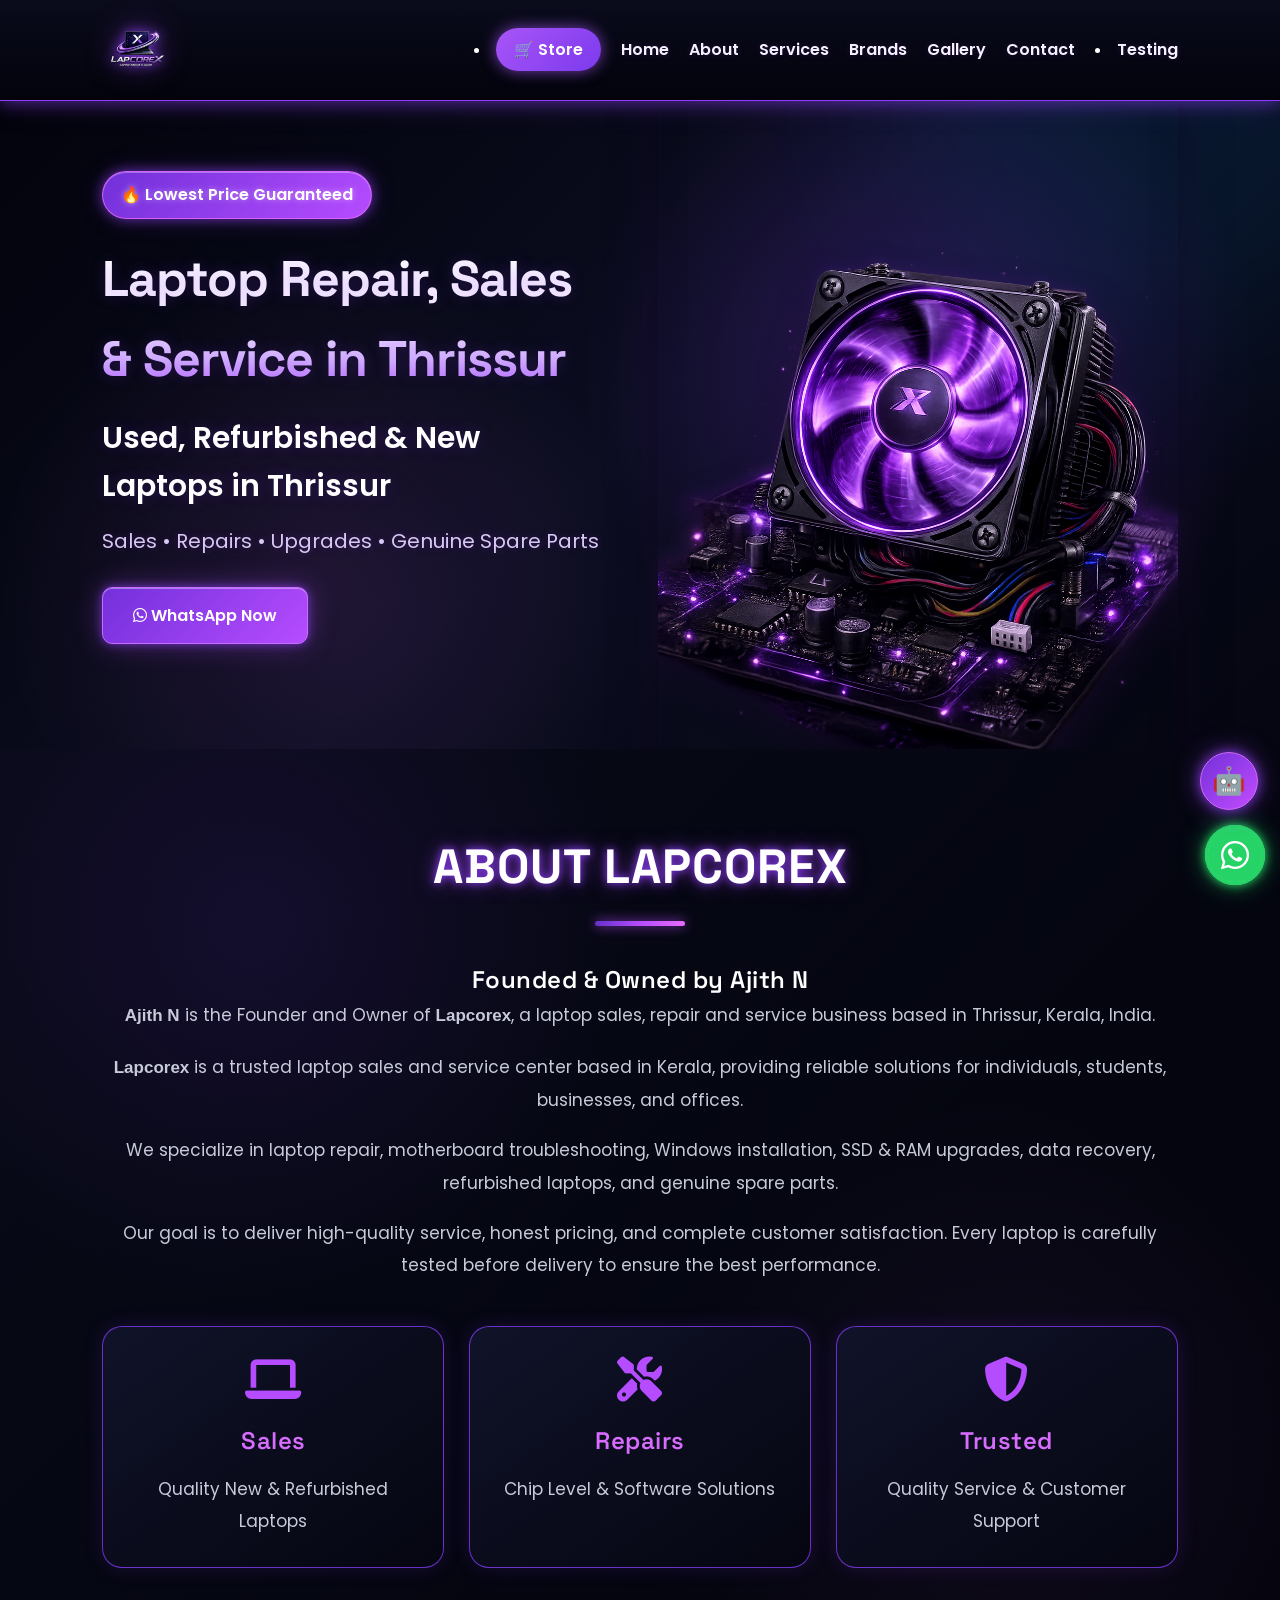
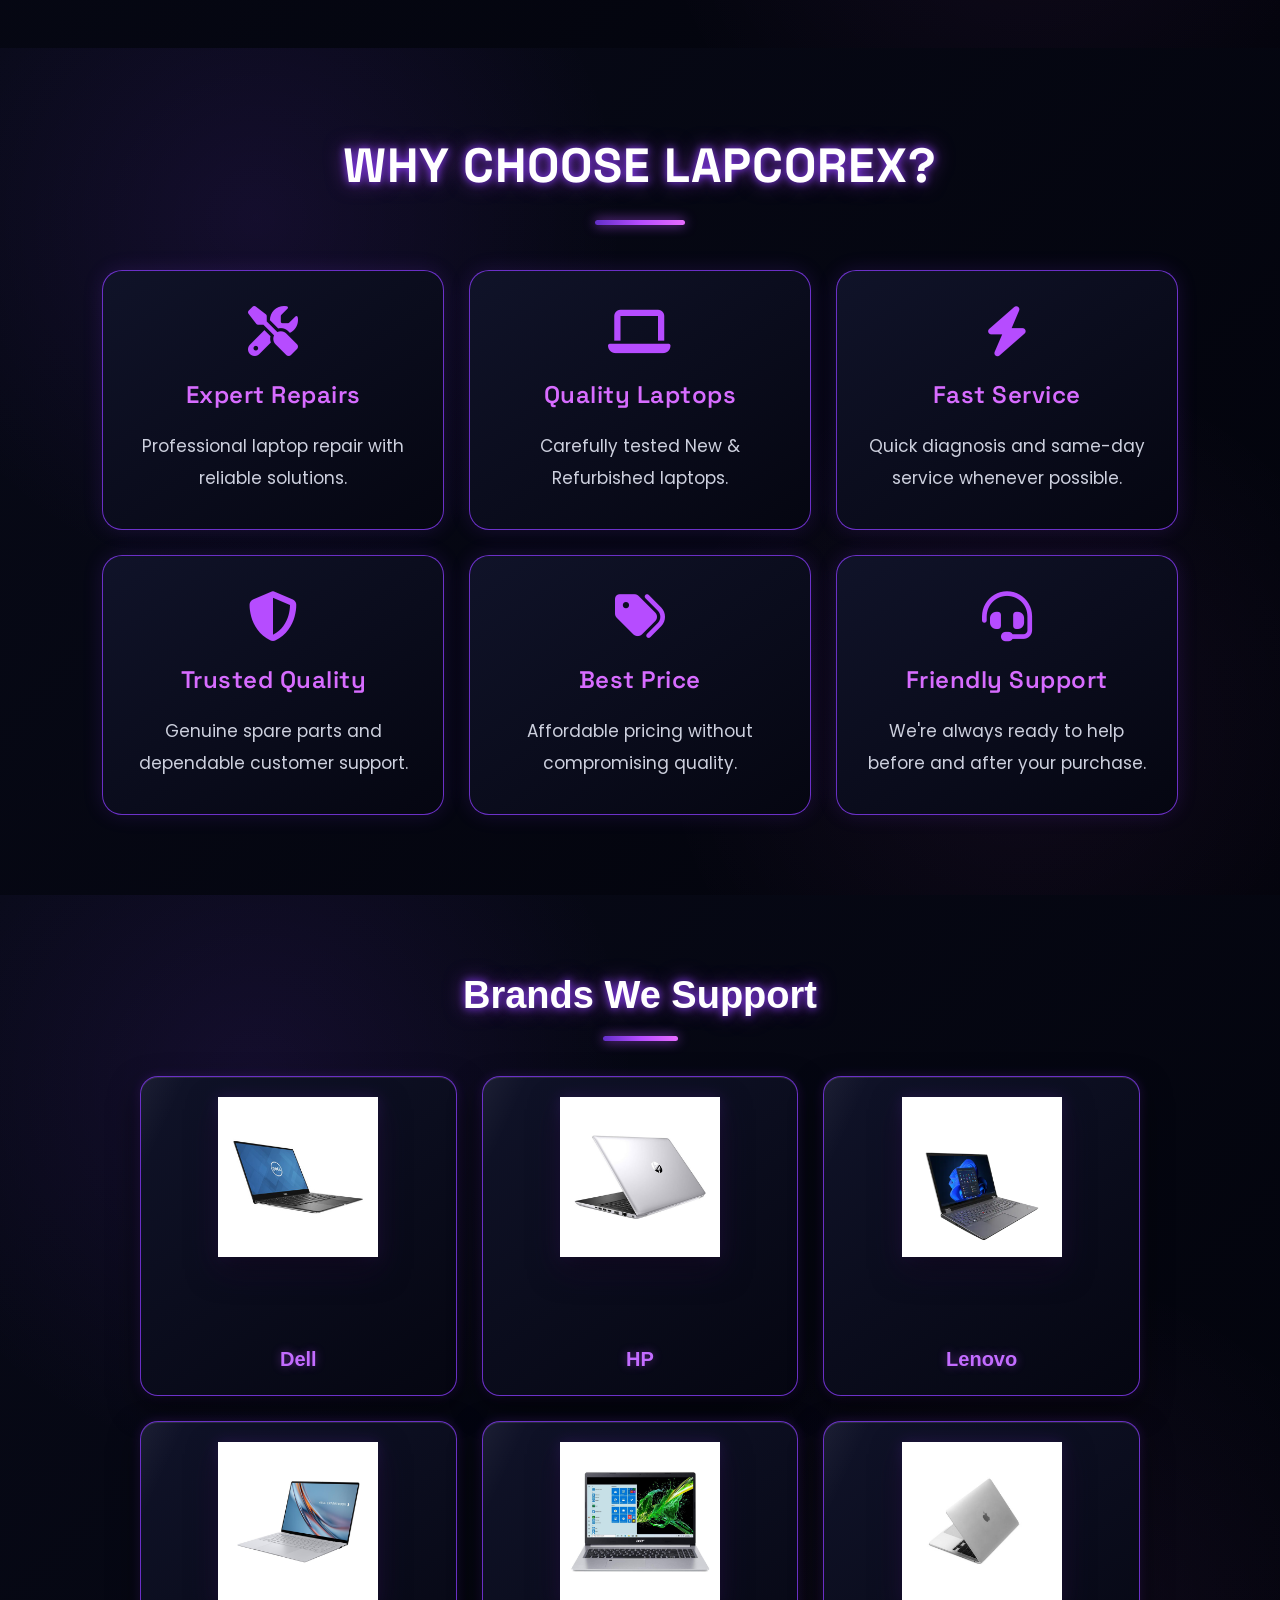
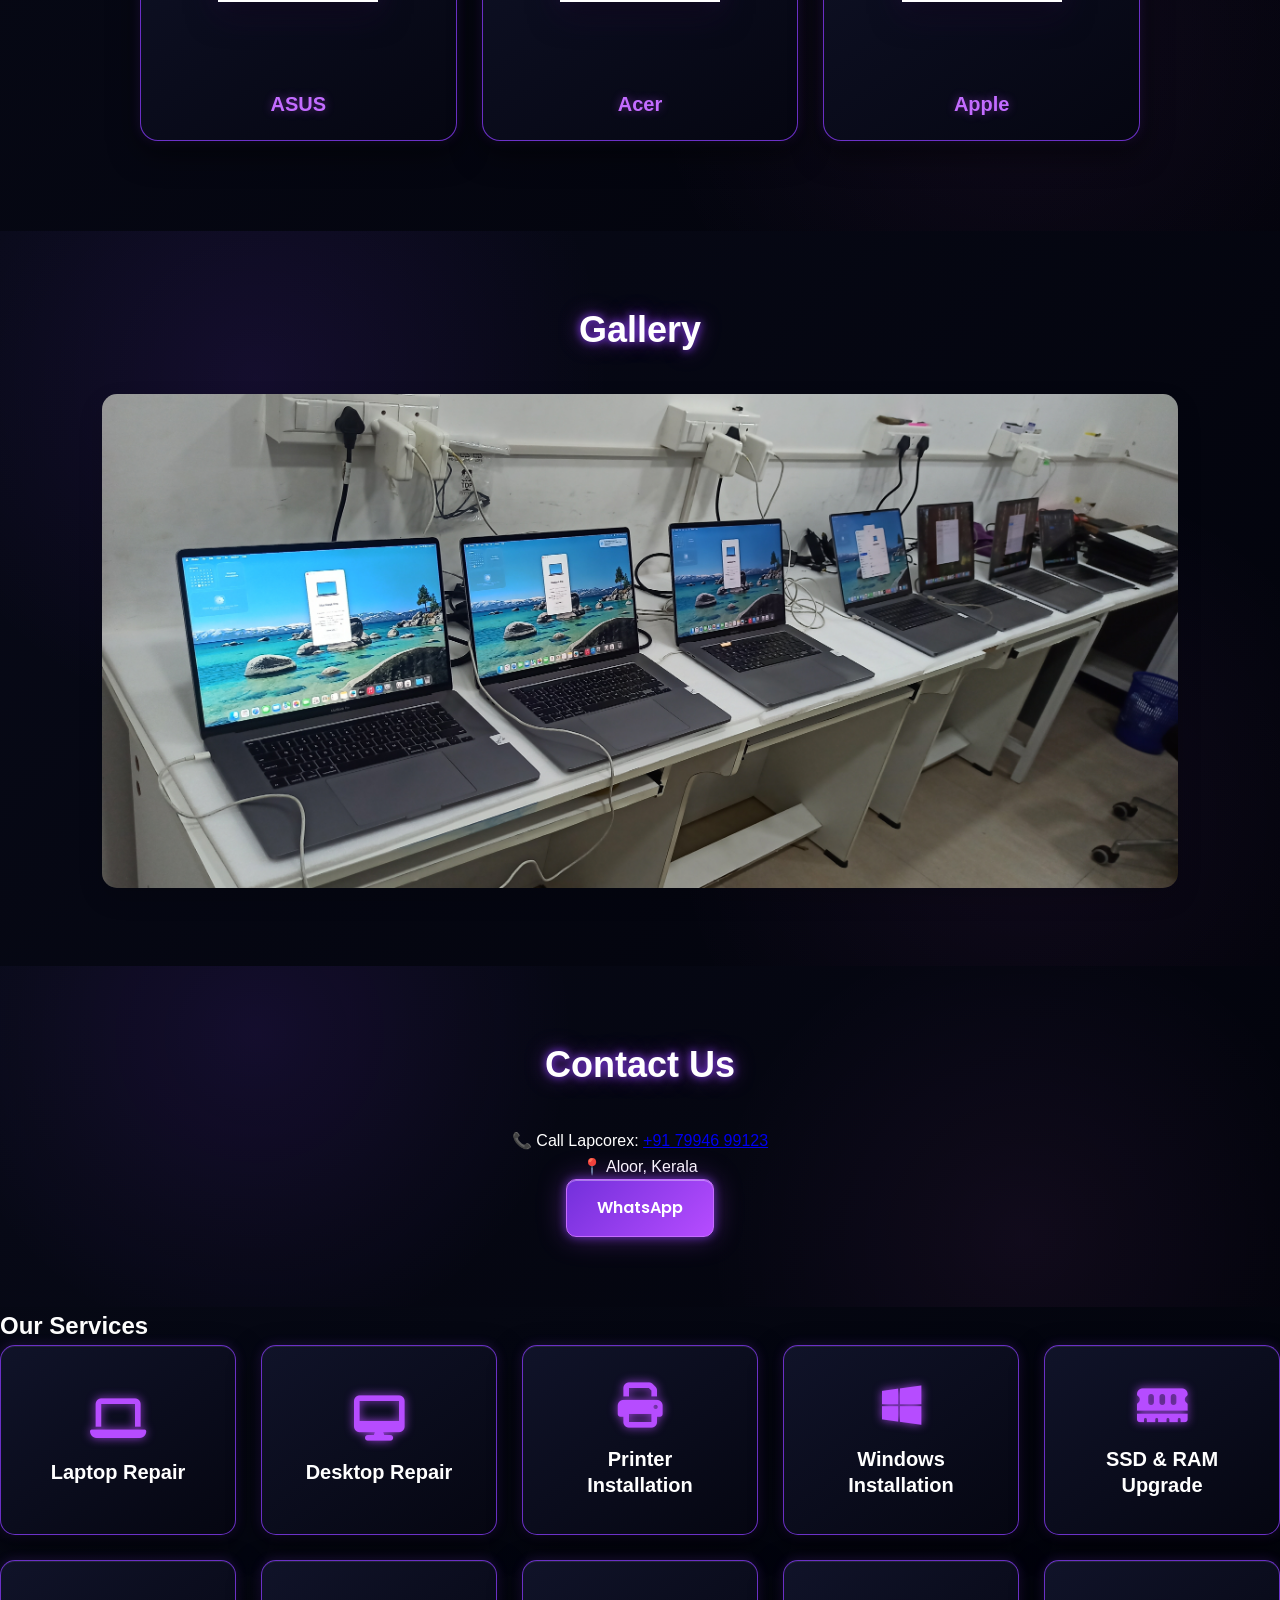
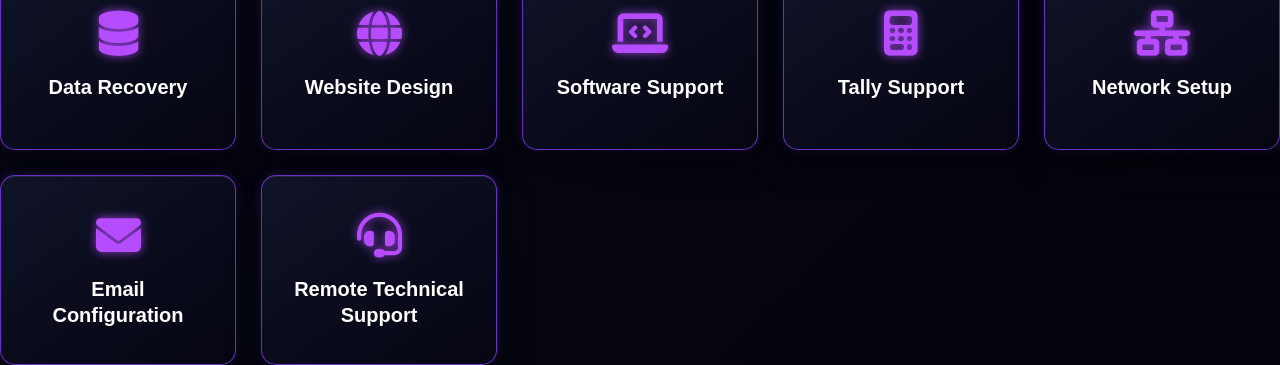
<file: index.html>
<!DOCTYPE html>
<html lang="en">
<head>
  <link rel="icon" href="favicon.ico" sizes="any">
<link rel="icon" type="image/png" sizes="32x32" href="favicon-32x32.png">
<link rel="icon" type="image/png" sizes="16x16" href="favicon-16x16.png">
<link rel="apple-touch-icon" href="apple-touch-icon.png">
  <link rel="preconnect" href="https://fonts.googleapis.com">
<link rel="preconnect" href="https://fonts.gstatic.com" crossorigin>

<link href="https://fonts.googleapis.com/css2?family=Poppins:wght@400;500;600;700&family=Space+Grotesk:wght@500;600;700&display=swap" rel="stylesheet">
<meta charset="UTF-8">
<meta name="viewport" content="width=device-width, initial-scale=1.0">
  <!-- Google tag (gtag.js) -->
<script async src="https://www.googletagmanager.com/gtag/js?id=G-HNR20JBN51"></script>
<script>
  window.dataLayer = window.dataLayer || [];
  function gtag(){dataLayer.push(arguments);}
  gtag('js', new Date());

  gtag('config', 'G-HNR20JBN51');
</script>
<!-- =========================
     LAPCOREX SEO
========================= -->

<title>Laptop Repair & Service in Thrissur | Lapcorex</title>

<meta name="description"
content="Lapcorex provides professional laptop repair and service in Thrissur, Kerala. Laptop diagnosis, screen replacement, keyboard repair, SSD and RAM upgrades, battery issues, software support and laptop sales.">

<meta name="keywords"
content="laptop repair Thrissur, laptop service Thrissur, laptop repair Kerala, laptop service center Thrissur, laptop technician Thrissur, laptop screen replacement Thrissur, laptop keyboard repair Thrissur, laptop battery replacement Thrissur, SSD upgrade Thrissur, RAM upgrade Thrissur, used laptops Thrissur, Lapcorex">

<meta name="robots" content="index, follow">

<meta name="author" content="Ajith N, Founder & Owner of Lapcorex">
<link rel="canonical" href="https://lapcorex.in/">

<!-- Open Graph -->
<meta property="og:title"
content="Lapcorex | Laptop Repair & Service in Thrissur">

<meta property="og:description"
content="Professional laptop repair, diagnostics, upgrades and laptop sales in Thrissur, Kerala.">

<meta property="og:type" content="website">

<meta property="og:url"
content="https://lapcorex.in/">

<meta property="og:image"
content="https://lapcorex-max.github.io/Lapcorex/lapcorex-banner.png">

<meta property="og:site_name" content="Lapcorex">

<!-- Twitter / Social Preview -->
<meta name="twitter:card" content="summary_large_image">

<meta name="twitter:title"
content="Lapcorex | Laptop Repair & Service in Thrissur">

<meta name="twitter:description"
content="Professional laptop repair, diagnostics, upgrades and laptop sales in Thrissur, Kerala.">

<meta name="twitter:image"
content="https://lapcorex-max.github.io/Lapcorex/lapcorex-banner.png">

<link rel="stylesheet" href="style.css">

<link rel="stylesheet"
href="https://cdnjs.cloudflare.com/ajax/libs/font-awesome/6.6.0/css/all.min.css">

<link rel="stylesheet"
href="https://unpkg.com/aos@2.3.4/dist/aos.css">
<link href="https://fonts.googleapis.com/css2?family=Poppins:wght@300;400;500;600&family=Space+Grotesk:wght@500;700&display=swap" rel="stylesheet">
<!-- existing CSS / fonts etc. -->

<!-- Lapcorex Local Business Schema -->
<!-- Lapcorex Local Business Schema -->
<script type="application/ld+json">
{
  "@context": "https://schema.org",
  "@type": "ComputerStore",
  "@id": "https://lapcorex.in/#business",
  "name": "Lapcorex",
  "url": "https://lapcorex.in/",
  "image": "https://lapcorex.in/lapcorex-banner.png",
  "description": "Lapcorex is a laptop sales, repair and service business in Thrissur, Kerala, founded and owned by Ajith N.",
  "founder": {
    "@type": "Person",
    "@id": "https://lapcorex.in/#ajith-n",
    "name": "Ajith N"
  },
  "areaServed": {
    "@type": "AdministrativeArea",
    "name": "Thrissur, Kerala, India"
  },
  "knowsAbout": [
    "Laptop Repair",
    "Laptop Service",
    "Laptop Diagnostics",
    "Laptop Motherboard Repair",
    "Laptop Screen Replacement",
    "Laptop Keyboard Repair",
    "Laptop Battery Replacement",
    "SSD Upgrade",
    "RAM Upgrade",
    "Laptop Sales",
    "Used Laptops",
    "Refurbished Laptops"
  ]
}
</script>

<script type="application/ld+json">
{
  "@context": "https://schema.org",
  "@type": "Person",
  "@id": "https://lapcorex.in/#ajith-n",
  "name": "Ajith N",
  "jobTitle": "Founder & Owner of Lapcorex",
  "worksFor": {
    "@id": "https://lapcorex.in/#business"
  }
}
</script>

</head>
<body>
  <!-- Neon Purple Floating Fluff -->
<div class="neon-fluff-layer" id="neonFluffLayer"></div>

<header>

<div class="menu-btn" onclick="toggleMenu()">
    ☰
</div>
<a href="/" class="logo-link">
    <img src="lapcorex-logo.png" alt="Lapcorex Laptop Repair & Sales" class="main-logo">
</a>

<nav id="menu">
  <li><a href="store.html" class="store-btn">🛒 Store</a></li>
    <a href="#home">Home</a>
    <a href="#about">About</a>
    <a href="#services">Services</a>
    <a href="#brands">Brands</a>
    <a href="#gallery">Gallery</a>
    <a href="#contact">Contact</a>
  <li><a href="https://lapcorex-max.github.io/Lapcorex-Tester/" target="_blank">Testing</a></li>
</nav>

</header>

<section class="hero" id="home" data-aos="fade-up">

<div class="left">
<div class="offer-badge">🔥 Lowest Price Guaranteed</div>
<h1>Laptop Repair, Sales & Service in Thrissur</h1>

<h2>Used, Refurbished & New Laptops in Thrissur</h2>

<p>
Sales • Repairs • Upgrades • Genuine Spare Parts
</p>

<a href="https://wa.me/917994699123" class="btn">

<i class="fab fa-whatsapp"></i>

WhatsApp Now

</a>

</div>
<div class="right">
    <div class="cooling-fan-box">
        <img src="cooling-fan.png" alt="Lapcorex Laptop Cooling Fan" class="cooling-fan-img">
    </div>
</div>
</div>
</section>
<section id="about" class="about-section" data-aos="fade-up">

    <div class="about-content">

        <h2>About Lapcorex</h2>

        <div class="about-line"></div>
      <h3>Founded & Owned by Ajith N</h3>

<p>
    <strong>Ajith N</strong> is the Founder and Owner of
    <strong>Lapcorex</strong>, a laptop sales, repair and service
    business based in Thrissur, Kerala, India.
</p>

        <p>
            <strong>Lapcorex</strong> is a trusted laptop sales and service center based in
            Kerala, providing reliable solutions for individuals, students,
            businesses, and offices.
        </p>

        <p>
            We specialize in laptop repair, motherboard troubleshooting,
            Windows installation, SSD & RAM upgrades, data recovery,
            refurbished laptops, and genuine spare parts.
        </p>

        <p>
            Our goal is to deliver high-quality service, honest pricing,
            and complete customer satisfaction. Every laptop is carefully
            tested before delivery to ensure the best performance.
        </p>

        <div class="about-boxes">

            <div class="about-box">
                <i class="fas fa-laptop"></i>
                <h3>Sales</h3>
                <p>Quality New & Refurbished Laptops</p>
            </div>

            <div class="about-box">
                <i class="fas fa-tools"></i>
                <h3>Repairs</h3>
                <p>Chip Level & Software Solutions</p>
            </div>

            <div class="about-box">
                <i class="fas fa-shield-alt"></i>
                <h3>Trusted</h3>
                <p>Quality Service & Customer Support</p>
            </div>

        </div>

    </div>

</section>
  <section id="why" class="why-section" data-aos="fade-up">

    <h2>Why Choose Lapcorex?</h2>

    <div class="why-line"></div>

    <div class="why-grid">

        <div class="why-card">
            <i class="fas fa-tools"></i>
            <h3>Expert Repairs</h3>
            <p>Professional laptop repair with reliable solutions.</p>
        </div>

        <div class="why-card">
            <i class="fas fa-laptop"></i>
            <h3>Quality Laptops</h3>
            <p>Carefully tested New & Refurbished laptops.</p>
        </div>

        <div class="why-card">
            <i class="fas fa-bolt"></i>
            <h3>Fast Service</h3>
            <p>Quick diagnosis and same-day service whenever possible.</p>
        </div>

        <div class="why-card">
            <i class="fas fa-shield-alt"></i>
            <h3>Trusted Quality</h3>
            <p>Genuine spare parts and dependable customer support.</p>
        </div>

        <div class="why-card">
            <i class="fas fa-tags"></i>
            <h3>Best Price</h3>
            <p>Affordable pricing without compromising quality.</p>
        </div>

        <div class="why-card">
            <i class="fas fa-headset"></i>
            <h3>Friendly Support</h3>
            <p>We're always ready to help before and after your purchase.</p>
        </div>

    </div>

</section>
  <section id="brands" class="brands-section">

    <h2>Brands We Support</h2>
    <div class="brand-line"></div>

    <div class="brand-grid">

        <div class="brand-card">
            <img src="dell.png" alt="Dell Laptop">
            <h3>Dell</h3>
        </div>

        <div class="brand-card">
            <img src="hp.png" alt="HP Laptop">
            <h3>HP</h3>
        </div>

        <div class="brand-card">
            <img src="lenovo.png" alt="Lenovo Laptop">
            <h3>Lenovo</h3>
        </div>

        <div class="brand-card">
            <img src="asus.png" alt="ASUS Laptop">
            <h3>ASUS</h3>
        </div>

        <div class="brand-card">
            <img src="acer.png" alt="Acer Laptop">
            <h3>Acer</h3>
        </div>

        <div class="brand-card">
            <img src="apple.png" alt="Apple Laptop">
            <h3>Apple</h3>
        </div>

    </div>



    </div>
</section>
<section id="gallery" class="services" data-aos="fade-left">
    <h2>Gallery</h2>

    <img src="laptop.png" width="100%">

</section>
  
<section id="contact" class="services" data-aos="fade-up">
  
<h2>Contact Us</h2>

<p>📞 Call Lapcorex: <a href="tel:+917994699123">+91 79946 99123</a></p>

<p>📍 Aloor, Kerala</p>

<a class="btn" href="https://wa.me/917994699123">

WhatsApp

</a>

</section>

<h2>Our Services</h2>
<div class="cards">
<div class="card">
    <i class="fas fa-laptop"></i>
    <h3 style="color:white; display:block; font-size:22px;">Laptop Repair</h3>
</div>

<div class="card">
    <i class="fas fa-desktop"></i>
    <h3 style="color:white; display:block; font-size:22px;">Desktop Repair</h3>
</div>

<div class="card">
    <i class="fas fa-print"></i>
    <h3 style="color:white; display:block; font-size:22px;">Printer Installation</h3>
</div>

<div class="card">
    <i class="fab fa-windows"></i>
    <h3 style="color:white; display:block; font-size:22px;">Windows Installation</h3>
</div>

<div class="card">
    <i class="fas fa-memory"></i>
    <h3 style="color:white; display:block; font-size:22px;">SSD &amp; RAM Upgrade</h3>
</div>

<div class="card">
    <i class="fas fa-database"></i>
    <h3 style="color:white; display:block; font-size:22px;">Data Recovery</h3>
</div>

<div class="card">
    <i class="fas fa-globe"></i>
    <h3 style="color:white; display:block; font-size:22px;">Website Design</h3>
</div>

<div class="card">
    <i class="fas fa-laptop-code"></i>
    <h3 style="color:white; display:block; font-size:22px;">Software Support</h3>
</div>

<div class="card">
    <i class="fas fa-calculator"></i>
    <h3 style="color:white; display:block; font-size:22px;">Tally Support</h3>
</div>

<div class="card">
    <i class="fas fa-network-wired"></i>
    <h3 style="color:white; display:block; font-size:22px;">Network Setup</h3>
</div>

<div class="card">
    <i class="fas fa-envelope"></i>
    <h3 style="color:white; display:block; font-size:22px;">Email Configuration</h3>
</div>

<div class="card">
    <i class="fas fa-headset"></i>
    <h3 style="color:white; display:block; font-size:22px;">Remote Technical Support</h3>
</div>
</div>

</section>
<a href="https://wa.me/917994699123" class="floating-whatsapp">
    <i class="fab fa-whatsapp"></i>
</a>
  <script src="https://unpkg.com/aos@2.3.4/dist/aos.js"></script>
<script>
AOS.init({
  duration: 1000,
  once: true
});
</script>
  <script>
function toggleMenu(){
    document.getElementById("menu").classList.toggle("active");
}
</script>
<!-- LAPCOREX LAPTOP ASSISTANT -->

<button class="ai-chat-btn" onclick="toggleAIChat()">🤖</button>

<div class="ai-chat-box" id="aiChatBox">

    <div class="ai-chat-header">
        <div>
            <b>🤖 Lapcorex AI</b>
            <small>Laptop Support Assistant</small>
        </div>

        <button onclick="toggleAIChat()">×</button>
    </div>

    <div class="ai-chat-body" id="aiChatBody">

        <div class="ai-message">
            Hi 👋 I'm Lapcorex AI.<br>
            Tell me what's wrong with your laptop.
        </div>

        <div class="ai-options">
            <button onclick="quickIssue('display')">🖥 No Display</button>
            <button onclick="quickIssue('power')">⚡ Not Turning On</button>
            <button onclick="quickIssue('wifi')">📶 Wi-Fi Issue</button>
            <button onclick="quickIssue('slow')">🐌 Laptop Slow</button>
            <button onclick="quickIssue('battery')">🔋 Battery Issue</button>
            <button onclick="quickIssue('heat')">🌡 Overheating</button>
        </div>

    </div>

    <div class="ai-chat-input">
        <input
            id="aiUserInput"
            type="text"
            placeholder="Describe your laptop issue..."
            onkeydown="if(event.key === 'Enter') sendAIMessage()"
        >
        <button onclick="sendAIMessage()">Send</button>
    </div>

</div>

<script>

function toggleAIChat() {

    const chat = document.getElementById("aiChatBox");

    chat.classList.toggle("show");

    // Chat close ചെയ്താൽ voice ഉടൻ stop
    if (!chat.classList.contains("show")) {
        window.speechSynthesis.cancel();
    }
}

function addUserMessage(text) {

    const body = document.getElementById("aiChatBody");

    body.innerHTML +=
        '<div class="user-message">' + text + '</div>';

    body.scrollTop = body.scrollHeight;
}

function addAIMessage(text) {

    const body = document.getElementById("aiChatBody");

    body.innerHTML +=
        '<div class="ai-message">' + text + '</div>';

    body.scrollTop = body.scrollHeight;

    // Speak the same reply
    const voiceText = text.replace(/<[^>]*>/g, " ");
    speakAI(voiceText);
}

function speakAI(text) {

    window.speechSynthesis.cancel();

    const speech = new SpeechSynthesisUtterance(text);

    speech.lang = "en-IN";
    speech.rate = 0.95;
    speech.pitch = 1.05;
    speech.volume = 1;

    window.speechSynthesis.speak(speech);
}

function quickIssue(issue) {

    let userText = "";
    let reply = "";

    if(issue === "display") {

        userText = "Laptop turns on but no display";

        reply =
        "Let's check it.<br><br>" +
        "1. Check whether the fan or power LED turns on.<br>" +
        "2. Increase screen brightness.<br>" +
        "3. Disconnect charger and external devices, then restart.<br>" +
        "4. If possible, test an external monitor via HDMI.<br><br>" +
        "If the laptop powers on but still has no display, RAM, display, motherboard or related hardware may need inspection.";

    }

    else if(issue === "power") {

        userText = "Laptop is not turning on";

        reply =
        "Try these checks:<br><br>" +
        "1. Check the charger and wall socket.<br>" +
        "2. Disconnect USB devices and accessories.<br>" +
        "3. If the battery is removable, disconnect it and test with the charger.<br>" +
        "4. Hold the power button for about 20 seconds, reconnect power and try again.<br><br>" +
        "If there are still no lights or signs of power, technician inspection is recommended.";

    }

    else if(issue === "wifi") {

        userText = "Wi-Fi is not working";

        reply =
        "Try this:<br><br>" +
        "1. Turn Wi-Fi off and on.<br>" +
        "2. Restart the laptop and router.<br>" +
        "3. Check Airplane Mode.<br>" +
        "4. Check the Wi-Fi adapter in Device Manager.<br>" +
        "5. Update or reinstall the correct Wi-Fi driver.";

    }

    else if(issue === "slow") {

        userText = "My laptop is very slow";

        reply =
        "Let's narrow it down:<br><br>" +
        "1. Open Task Manager and check CPU, Memory and Disk usage.<br>" +
        "2. Disable unnecessary startup apps.<br>" +
        "3. Check free storage space.<br>" +
        "4. Run a malware scan.<br>" +
        "5. If the laptop uses an HDD, an SSD upgrade can make a major difference.";

    }

    else if(issue === "battery") {

        userText = "Laptop battery has a problem";

        reply =
        "Check these first:<br><br>" +
        "1. Confirm the charger is detected.<br>" +
        "2. Check whether Windows shows 'Plugged in'.<br>" +
        "3. Try another compatible charger if available.<br>" +
        "4. Check battery health.<br><br>" +
        "A swollen, leaking, unusually hot or physically damaged battery should not be used.";

    }

    else if(issue === "heat") {

        userText = "Laptop is overheating";

        reply =
        "Try these checks:<br><br>" +
        "1. Use the laptop on a hard, flat surface.<br>" +
        "2. Make sure the air vents are not blocked.<br>" +
        "3. Check whether the cooling fan is running.<br>" +
        "4. Check CPU usage for unusually heavy processes.<br><br>" +
        "Persistent overheating may require internal cleaning or cooling-system service.";

    }

    addUserMessage(userText);

    setTimeout(function() {
        addAIMessage(reply);
    }, 400);
}

function sendAIMessage() {

    const input = document.getElementById("aiUserInput");
    const text = input.value.trim();

    if(text === "") return;

    addUserMessage(text);
    input.value = "";

    setTimeout(function() {

        const msg = text.toLowerCase();

        if(msg.includes("display") || msg.includes("screen")) {
            addAIMessage("If the laptop powers on but the screen stays blank, check the power LED/fan first and test an external monitor via HDMI if possible.");
        }

        else if(msg.includes("wifi") || msg.includes("wi-fi")) {
            addAIMessage("Check Airplane Mode, restart the router and laptop, then check the Wi-Fi adapter and driver in Device Manager.");
        }

        else if(msg.includes("battery") || msg.includes("charging")) {
            addAIMessage("Check whether the charger is detected and whether Windows shows the battery as charging. A battery-health check can help identify a worn battery.");
        }

        else if(msg.includes("slow") || msg.includes("hang")) {
            addAIMessage("Open Task Manager and check CPU, RAM and Disk usage. High disk usage, low RAM or an old HDD can cause major slowdowns.");
        }

        else if(msg.includes("heat") || msg.includes("hot")) {
            addAIMessage("Check the vents, fan operation and CPU usage. If overheating continues, the cooling system may need cleaning or service.");
        }

        else {
            addAIMessage("I need a little more detail. Does the laptop turn on? Are there any lights, fan noise, error messages or beep sounds?");
        }

    }, 500);
}

</script>
<script>
(function () {

    const layer = document.getElementById("neonFluffLayer");

    if (!layer) return;

    const mobile = window.innerWidth <= 768;
    const count = mobile ? 5 : 5;

    for (let i = 0; i < count; i++) {

        const fluff = document.createElement("div");
        fluff.className = "neon-fluff";

        const size = Math.random() * 18 + 14;
        const duration = Math.random() * 14 + 14;
        const delay = Math.random() * -25;

        fluff.style.left = Math.random() * 100 + "vw";
        fluff.style.width = size + "px";
        fluff.style.height = size + "px";

        fluff.style.animationDuration =
            duration + "s, " +
            (Math.random() * 4 + 4) + "s";

        fluff.style.animationDelay =
            delay + "s, " +
            (Math.random() * -5) + "s";

        fluff.style.opacity = Math.random() * 0.45 + 0.35;

        layer.appendChild(fluff);
    }

})();
</script>  
</body>
</html>
 
</body>
</html>
</file>
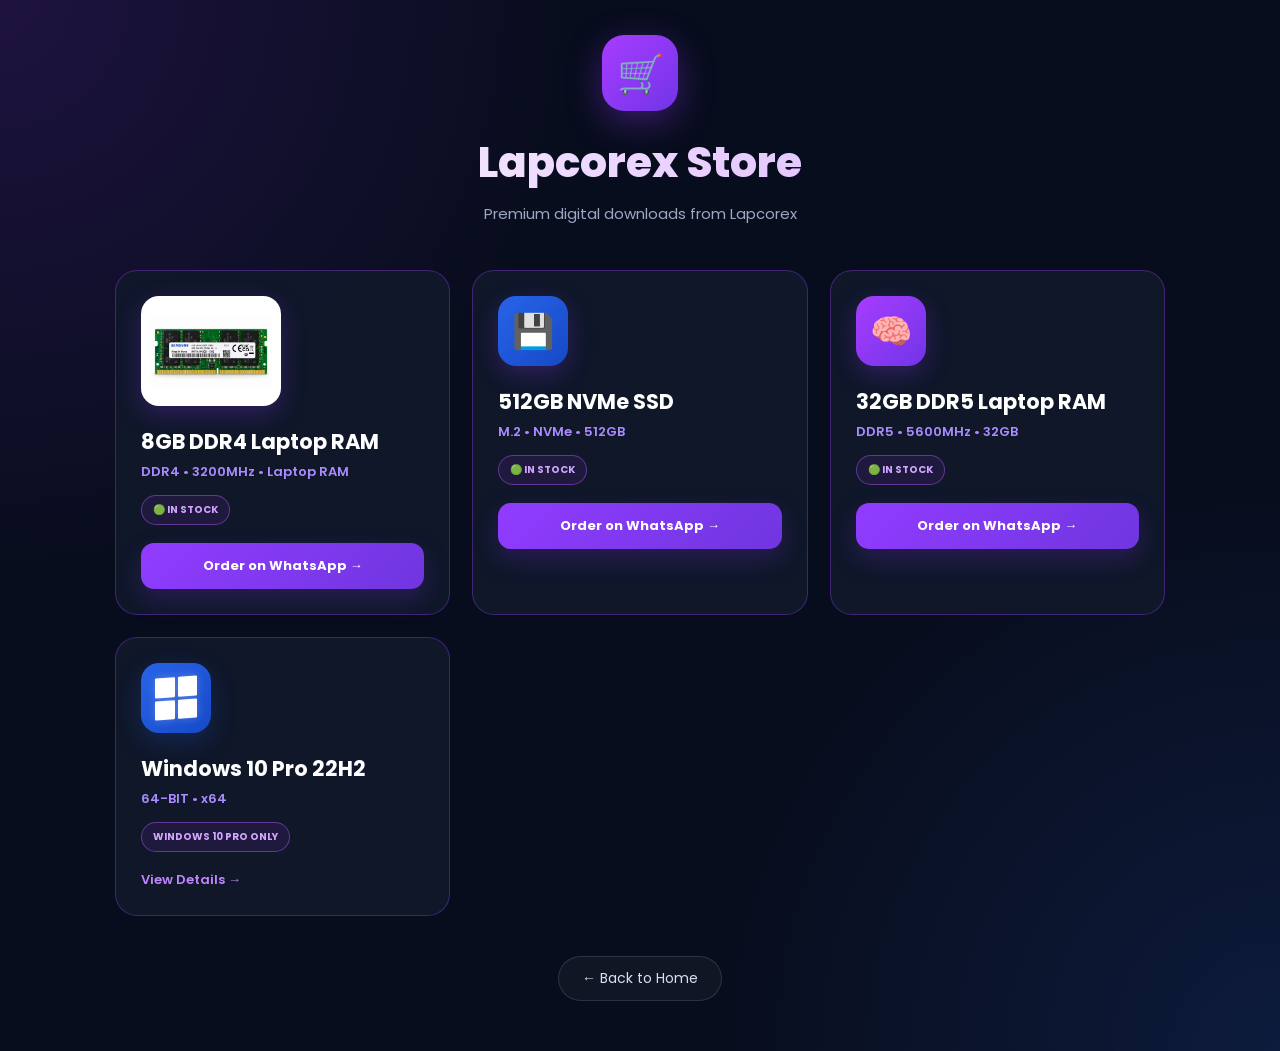
<file: store.html>
<!DOCTYPE html>
<html lang="en">
<head>
    <meta charset="UTF-8">
    <meta name="viewport" content="width=device-width, initial-scale=1.0">

    <title>Lapcorex Store</title>

    <link rel="preconnect" href="https://fonts.googleapis.com">
    <link rel="preconnect" href="https://fonts.gstatic.com" crossorigin>
    <link href="https://fonts.googleapis.com/css2?family=Poppins:wght@400;500;600;700;800&display=swap" rel="stylesheet">

    <style>
        * {
            margin: 0;
            padding: 0;
            box-sizing: border-box;
        }

        body {
            font-family: 'Poppins', sans-serif;
            background:
                radial-gradient(circle at top left, rgba(128, 45, 220, 0.18), transparent 35%),
                radial-gradient(circle at bottom right, rgba(38, 103, 220, 0.16), transparent 35%),
                #080d1d;
            color: #ffffff;
            min-height: 100vh;
        }

        .store-container {
            width: 100%;
            max-width: 1100px;
            margin: auto;
            padding: 35px 25px 50px;
        }

        /* HEADER */

        .store-header {
            text-align: center;
            margin-bottom: 45px;
        }

        .store-logo {
            width: 76px;
            height: 76px;
            margin: 0 auto 20px;
            border-radius: 22px;
            background: linear-gradient(135deg, #a83cff, #7135e8);
            display: flex;
            align-items: center;
            justify-content: center;
            box-shadow: 0 10px 35px rgba(145, 55, 255, 0.35);
        }

        .cart-icon {
            font-size: 38px;
        }

        .store-header h1 {
            font-size: 42px;
            font-weight: 800;
            background: linear-gradient(90deg, #ffffff, #d7aaff);
            -webkit-background-clip: text;
            -webkit-text-fill-color: transparent;
            margin-bottom: 8px;
        }

        .store-header p {
            color: #9da8c5;
            font-size: 15px;
        }

        /* PRODUCT AREA */

        .products {
            display: grid;
            grid-template-columns: repeat(auto-fit, minmax(280px, 1fr));
            gap: 22px;
        }

        .product-card {
            background: rgba(17, 24, 43, 0.92);
            border: 1px solid rgba(157, 64, 255, 0.35);
            border-radius: 22px;
            padding: 25px;
            cursor: pointer;
            transition: all 0.25s ease;
            min-height: 260px;
            display: flex;
            flex-direction: column;
            align-items: flex-start;
        }

        .product-card:hover {
            transform: translateY(-5px);
            border-color: rgba(175, 86, 255, 0.75);
            box-shadow: 0 15px 45px rgba(95, 33, 170, 0.22);
        }

        /* WINDOWS ICON */

        .product-icon {
            width: 70px;
            height: 70px;
            border-radius: 18px;
            background: linear-gradient(135deg, #2864e8, #1649c7);
            display: flex;
            align-items: center;
            justify-content: center;
            margin-bottom: 20px;
            box-shadow: 0 8px 25px rgba(35, 90, 220, 0.25);
        }

        .win-logo {
            width: 42px;
            height: 42px;
            display: grid;
            grid-template-columns: 1fr 1fr;
            grid-template-rows: 1fr 1fr;
            gap: 3px;
            transform: skewY(-4deg);
        }

        .win-logo span {
            display: block;
            background: #ffffff;
            border-radius: 1px;
            box-shadow: 0 0 8px rgba(255, 255, 255, 0.25);
        }

        .product-card h2 {
            font-size: 21px;
            font-weight: 700;
            margin-bottom: 5px;
        }

        .product-version {
            color: #a98bff;
            font-size: 13px;
            font-weight: 600;
            margin-bottom: 13px;
        }

        .product-badge {
            display: inline-block;
            padding: 6px 11px;
            border-radius: 30px;
            border: 1px solid rgba(180, 92, 255, 0.45);
            background: rgba(137, 45, 210, 0.13);
            color: #d2a6ff;
            font-size: 10px;
            font-weight: 700;
            margin-bottom: 18px;
        }

        .view-details {
            color: #c084ff;
            font-size: 13px;
            font-weight: 600;
            margin-top: auto;
        }

        /* BACK BUTTON */

        .back-wrapper {
            text-align: center;
            margin-top: 40px;
        }

        .back-btn {
            display: inline-block;
            text-decoration: none;
            color: #d9def0;
            border: 1px solid rgba(255,255,255,0.12);
            background: rgba(255,255,255,0.04);
            padding: 11px 23px;
            border-radius: 30px;
            font-size: 14px;
            transition: 0.25s ease;
        }

        .back-btn:hover {
            background: rgba(255,255,255,0.08);
            border-color: rgba(255,255,255,0.22);
            transform: translateY(-2px);
        }

        /* MODAL */

        .modal {
            display: none;
            position: fixed;
            z-index: 9999;
            inset: 0;
            background: rgba(3, 6, 15, 0.82);
            backdrop-filter: blur(8px);
            padding: 20px;
            overflow-y: auto;
        }

        .modal.active {
            display: flex;
            align-items: center;
            justify-content: center;
        }

        .modal-content {
            width: 100%;
            max-width: 720px;
            background: #101729;
            border: 1px solid rgba(164, 76, 255, 0.4);
            border-radius: 24px;
            padding: 30px;
            position: relative;
            box-shadow: 0 25px 80px rgba(0,0,0,0.5);
            animation: modalOpen 0.2s ease;
        }

        @keyframes modalOpen {
            from {
                opacity: 0;
                transform: translateY(15px) scale(0.98);
            }

            to {
                opacity: 1;
                transform: translateY(0) scale(1);
            }
        }

        .close-modal {
            position: absolute;
            top: 17px;
            right: 20px;
            width: 36px;
            height: 36px;
            border: 0;
            border-radius: 50%;
            background: rgba(255,255,255,0.07);
            color: #ffffff;
            font-size: 23px;
            cursor: pointer;
            transition: 0.2s;
        }

        .close-modal:hover {
            background: rgba(255,255,255,0.14);
        }

        .modal-top {
            display: flex;
            align-items: center;
            gap: 18px;
            padding-right: 40px;
            margin-bottom: 25px;
        }

        .modal-icon {
            width: 65px;
            height: 65px;
            flex-shrink: 0;
            border-radius: 17px;
            background: linear-gradient(135deg, #2864e8, #1649c7);
            display: flex;
            align-items: center;
            justify-content: center;
        }

        .modal-icon .win-logo {
            width: 38px;
            height: 38px;
        }

        .modal-title h2 {
            font-size: 25px;
            margin-bottom: 4px;
        }

        .modal-title p {
            color: #9ca8c3;
            font-size: 13px;
        }

        /* PROBLEM BOX */

        .problem-box {
            border: 1px solid rgba(255, 181, 71, 0.28);
            background: rgba(255, 168, 46, 0.07);
            border-radius: 15px;
            padding: 18px;
            margin-bottom: 20px;
        }

        .problem-box h3 {
            color: #ffc267;
            font-size: 15px;
            margin-bottom: 8px;
        }

        .problem-box p {
            color: #c5ccdd;
            font-size: 13px;
            line-height: 1.7;
        }

        /* DESCRIPTION */

        .description {
            color: #c6cede;
            font-size: 13px;
            line-height: 1.8;
            margin-bottom: 22px;
        }

        /* FEATURES */

        .features {
            display: flex;
            flex-wrap: wrap;
            gap: 9px;
            margin-bottom: 25px;
        }

        .feature {
            padding: 7px 11px;
            border-radius: 20px;
            background: rgba(144, 70, 238, 0.1);
            border: 1px solid rgba(156, 72, 240, 0.25);
            color: #cba8ff;
            font-size: 11px;
            font-weight: 600;
        }

        /* DOWNLOAD */

        .download-btn {
            width: 100%;
            display: block;
            text-align: center;
            text-decoration: none;
            padding: 14px 20px;
            border-radius: 13px;
            background: linear-gradient(135deg, #913cff, #6f36df);
            color: #ffffff;
            font-size: 14px;
            font-weight: 700;
            transition: 0.25s ease;
            box-shadow: 0 10px 25px rgba(121, 48, 220, 0.25);
        }

        .download-btn:hover {
            transform: translateY(-2px);
            box-shadow: 0 14px 32px rgba(121, 48, 220, 0.35);
        }

        .download-note {
            text-align: center;
            color: #77829d;
            font-size: 10px;
            margin-top: 10px;
        }

        /* MOBILE */

        @media (max-width: 600px) {

            .store-container {
                padding: 25px 15px 40px;
            }

            .store-header {
                margin-bottom: 30px;
            }

            .store-header h1 {
                font-size: 31px;
            }

            .store-header p {
                font-size: 13px;
            }

            .store-logo {
                width: 68px;
                height: 68px;
            }

            .product-card {
                min-height: 235px;
                padding: 21px;
            }

            .modal {
                padding: 12px;
            }

            .modal-content {
                padding: 23px 18px;
                border-radius: 20px;
            }

            .modal-title h2 {
                font-size: 21px;
            }

            .modal-top {
                gap: 13px;
            }

            .modal-icon {
                width: 56px;
                height: 56px;
            }

            .modal-icon .win-logo {
                width: 32px;
                height: 32px;
            }
        }
        /* LAPCOREX SALES PRODUCTS */

.sale-product {
    min-height: 320px;
}

.sale-icon {
    width: 70px;
    height: 70px;
    border-radius: 18px;
    background: linear-gradient(135deg, #a83cff, #7135e8);
    display: flex;
    align-items: center;
    justify-content: center;
    font-size: 34px;
    margin-bottom: 20px;
    box-shadow: 0 8px 25px rgba(145, 55, 255, 0.25);
}

.ssd-icon {
    background: linear-gradient(135deg, #2864e8, #1649c7);
}

.sale-price {
    font-size: 24px;
    font-weight: 800;
    color: #ffffff;
    margin-bottom: 16px;
}

.order-btn {
    width: 100%;
    display: block;
    text-align: center;
    text-decoration: none;
    padding: 13px 18px;
    border-radius: 13px;
    background: linear-gradient(135deg, #913cff, #6f36df);
    color: #ffffff;
    font-size: 13px;
    font-weight: 700;
    transition: 0.25s ease;
    box-shadow: 0 10px 25px rgba(121, 48, 220, 0.25);
}

.order-btn:hover {
    transform: translateY(-2px);
    box-shadow: 0 14px 32px rgba(121, 48, 220, 0.35);
}
        .product-photo {
    width: 140px;
    height: 110px;
    padding: 8px;
    border-radius: 18px;
    background: #ffffff;
    overflow: hidden;
    display: flex;
    align-items: center;
    justify-content: center;
    margin-bottom: 20px;
}

.product-photo img {
    width: 100%;
    height: 100%;
    object-fit: contain;
    display: block;
}
    </style>
</head>

<body>

    <div class="store-container">

        <!-- STORE HEADER -->

        <header class="store-header">

            <div class="store-logo">
                <div class="cart-icon">🛒</div>
            </div>

            <h1>Lapcorex Store</h1>

            <p>Premium digital downloads from Lapcorex</p>

        </header>


        <!-- PRODUCTS -->

        <main class="products">
            <!-- RAM PRODUCT -->
<div class="product-card sale-product">

    <div class="sale-icon product-photo">
    <img src="ram-8gb-ddr4.png" alt="8GB DDR4 Laptop RAM">
</div>

    <h2>8GB DDR4 Laptop RAM</h2>

    <div class="product-version">
        DDR4 • 3200MHz • Laptop RAM
    </div>

    <div class="product-badge">
        🟢 IN STOCK
    </div>

    

    <a
        href="https://wa.me/917994699123?text=Hello%20Lapcorex,%20I%20want%20to%20order%208GB%20DDR4%20Laptop%20RAM"
        class="order-btn"
        target="_blank"
        rel="noopener"
        onclick="event.stopPropagation();"
    >
        Order on WhatsApp →
    </a>

</div>


<!-- SSD PRODUCT -->
<div class="product-card sale-product">

    <div class="sale-icon ssd-icon">💾</div>

    <h2>512GB NVMe SSD</h2>

    <div class="product-version">
        M.2 • NVMe • 512GB
    </div>

    <div class="product-badge">
        🟢 IN STOCK
    </div>

    

    <a
        href="https://wa.me/917994699123?text=Hello%20Lapcorex,%20I%20want%20to%20order%20512GB%20NVMe%20SSD"
        class="order-btn"
        target="_blank"
        rel="noopener"
        onclick="event.stopPropagation();"
    >
        Order on WhatsApp →
    </a>

</div>


<!-- DDR5 PRODUCT -->
<div class="product-card sale-product">

    <div class="sale-icon">🧠</div>

    <h2>32GB DDR5 Laptop RAM</h2>

    <div class="product-version">
        DDR5 • 5600MHz • 32GB
    </div>

    <div class="product-badge">
        🟢 IN STOCK
    </div>

    

    <a
        href="https://wa.me/917994699123?text=Hello%20Lapcorex,%20I%20want%20to%20order%2032GB%20DDR5%205600MHz%20Laptop%20RAM"
        class="order-btn"
        target="_blank"
        rel="noopener"
        onclick="event.stopPropagation();"
    >
        Order on WhatsApp →
    </a>

</div>

            <!-- WINDOWS PRODUCT -->

            <div class="product-card" id="windowsProduct">

                <div class="product-icon">

                    <div class="win-logo">
                        <span></span>
                        <span></span>
                        <span></span>
                        <span></span>
                    </div>

                </div>

                <h2>Windows 10 Pro 22H2</h2>

                <div class="product-version">
                    64-BIT • x64
                </div>

                <div class="product-badge">
                    WINDOWS 10 PRO ONLY
                </div>

                <span class="view-details">
                    View Details →
                </span>

            </div>

        </main>


        <!-- BACK -->

        <div class="back-wrapper">

            <a href="index.html" class="back-btn">
                ← Back to Home
            </a>

        </div>

    </div>


    <!-- WINDOWS MODAL -->

    <div class="modal" id="windowsModal">

        <div class="modal-content">

            <button class="close-modal" id="closeModal">
                ×
            </button>


            <div class="modal-top">

                <div class="modal-icon">

                    <div class="win-logo">
                        <span></span>
                        <span></span>
                        <span></span>
                        <span></span>
                    </div>

                </div>

                <div class="modal-title">

                    <h2>Windows 10 Pro 22H2</h2>

                    <p>
                        64-BIT • x64 • Pro Edition Only
                    </p>

                </div>

            </div>


            <!-- PROBLEM -->

            <div class="problem-box">

                <h3>
                    Why this customized ISO?
                </h3>

                <p>
                    On some OEM laptops, the Windows product key is
                    embedded in the BIOS/UEFI firmware. During Windows
                    Setup, this can cause the Home edition to be
                    automatically selected without showing the usual
                    Home / Pro edition selection screen.
                </p>

            </div>


            <!-- DESCRIPTION -->

            <p class="description">

                This customized installation media contains
                <strong>Windows 10 Pro only</strong> and is intended for
                compatible systems where you specifically need to
                install the Pro edition.

                <br><br>

                The installation media does not include the other
                Windows editions.

            </p>


            <!-- FEATURES -->

            <div class="features">

                <span class="feature">
                    Windows 10 Pro
                </span>

                <span class="feature">
                    Version 22H2
                </span>

                <span class="feature">
                    64-Bit x64
                </span>

                <span class="feature">
                    Pro Edition Only
                </span>

                <span class="feature">
                    ISO Image
                </span>

            </div>


            <!-- DOWNLOAD -->

            <a
               href="https://drive.google.com/file/d/1OV0G0AKTloRn0H8UhAgi9LXrt0kcd1pH/view?usp=sharing"
                class="download-btn"
                target="_blank"
                rel="noopener"
            >
                Download Windows 10 Pro ISO
            </a>

            <div class="download-note">
                Password-protected archive • Password required to extract
            </div>

        </div>

    </div>


    <!-- JAVASCRIPT -->

    <script>

        const windowsProduct =
            document.getElementById("windowsProduct");

        const windowsModal =
            document.getElementById("windowsModal");

        const closeModal =
            document.getElementById("closeModal");


        // OPEN MODAL

        windowsProduct.addEventListener("click", function () {

            windowsModal.classList.add("active");

            document.body.style.overflow = "hidden";

        });


        // CLOSE MODAL

        closeModal.addEventListener("click", function () {

            windowsModal.classList.remove("active");

            document.body.style.overflow = "";

        });


        // CLOSE WHEN CLICKING OUTSIDE

        windowsModal.addEventListener("click", function (event) {

            if (event.target === windowsModal) {

                windowsModal.classList.remove("active");

                document.body.style.overflow = "";

            }

        });


        // CLOSE WITH ESCAPE

        document.addEventListener("keydown", function (event) {

            if (event.key === "Escape") {

                windowsModal.classList.remove("active");

                document.body.style.overflow = "";

            }

        });

    </script>

</body>
</html>
</file>
<file: style.css>
*{
margin:0;
padding:0;
box-sizing:border-box;
font-family:Arial,sans-serif;
}

html{
scroll-behavior:smooth;
}

body{
background:#f5f7fb;
color:#222;
line-height:1.6;
}

header{
background:#0b3d91;
color:#fff;
display:flex;
justify-content:space-between;
align-items:center;
padding:15px 8%;
position:sticky;
top:0;
z-index:1000;
box-shadow:0 5px 15px rgba(0,0,0,.15);
}

.logo{
font-size:34px;
font-weight:bold;
letter-spacing:2px;
}

nav{
display:flex;
gap:20px;
}

nav a{
color:#fff;
text-decoration:none;
font-weight:bold;
transition:.3s;
}

nav a:hover{
color:#25D366;
}

.hero{
display:flex;
flex-wrap:wrap;
align-items:center;
justify-content:space-between;
padding:70px 8%;
background:linear-gradient(135deg,#0b3d91,#1565c0);                
color:#fff;
}

.left{
max-width:500px;
}

.offer-badge{
display:inline-block;
background:#ff9800;
padding:10px 18px;
border-radius:30px;
font-size:16px;
font-weight:bold;
margin-bottom:20px;
}

.left h1{
font-size:50px;
margin-bottom:15px;
color:#fff;
}

.left h2{
font-size:30px;
margin-bottom:15px;
}

.left p{
font-size:20px;
margin-bottom:30px;
}

.btn{
display:inline-block;
background:#25D366;
color:#fff;
padding:15px 30px;
border-radius:50px;
text-decoration:none;
font-weight:bold;
transition:.3s;
}

.btn:hover{
transform:translateY(-3px);
}

.right{
    margin-top:30px;
}

.right img{
    width:100%;
    max-width:520px;
    display:block;
    margin:25px auto 0;
    border-radius:20px;
    box-shadow:0 20px 40px rgba(0,0,0,.3);
}
.services{
padding:70px 8%;
text-align:center;
}

.services h2{
font-size:36px;
margin-bottom:35px;
color:#0b3d91;
}

.cards{
display:grid;
grid-template-columns:repeat(auto-fit,minmax(220px,1fr));
gap:25px;
}

.card{
background:#fff;
padding:30px;
border-radius:15px;
box-shadow:0 10px 25px rgba(0,0,0,.1);
transition:.3s;
}

.card:hover{
transform:translateY(-8px);
}

.card i{
font-size:45px;
color:#0b3d91;
margin-bottom:15px;
}

.card h3{
font-size:22px;
}

#gallery img{
border-radius:15px;
box-shadow:0 10px 25px rgba(0,0,0,.15);
}

.floating-whatsapp{
position:fixed;
bottom:20px;
right:20px;
width:60px;
height:60px;
background:#25D366;
color:#fff;
border-radius:50%;
display:flex;
justify-content:center;
align-items:center;
font-size:32px;
text-decoration:none;
box-shadow:0 6px 15px rgba(0,0,0,.3);
z-index:999;
}

@media(max-width:768px){

header{
flex-direction:column;
}

nav{
margin-top:15px;
flex-wrap:wrap;
justify-content:center;
}

.hero{
text-align:center;
padding:50px 6%;
}

.left h1{
font-size:36px;
}

.left h2{
font-size:24px;
}

.left p{
font-size:18px;
}
  }
.menu-btn{
    font-size:32px;
    color:#fff;
    cursor:pointer;
    display:none;
}

@media (max-width:768px){

.menu-btn{
    display:block;
}

nav{
    display:none;
    flex-direction:column;
    position:absolute;
    top:70px;
    left:0;
    width:100%;
    background:#0b3d91;
    padding:20px;
}

nav.active{
    display:flex;
}

nav a{
    margin:10px 0;
}
}
.floating-whatsapp {
    animation: whatsappPulse 1.2s ease-in-out infinite !important;
    transform-origin: center !important;
}

.floating-whatsapp::before {
    content: "";
    position: absolute;
    inset: 0;
    border-radius: 50%;
    box-shadow: 0 0 0 0 rgba(37, 211, 102, 0.7);
    animation: whatsappRing 1.5s infinite;
}

@keyframes whatsappPulse {
    0%, 100% {
        transform: scale(1);
    }
    50% {
        transform: scale(1.12);
    }
}

@keyframes whatsappRing {
    0% {
        box-shadow: 0 0 0 0 rgba(37, 211, 102, 0.7);
    }
    70% {
        box-shadow: 0 0 0 18px rgba(37, 211, 102, 0);
    }
    100% {
        box-shadow: 0 0 0 0 rgba(37, 211, 102, 0);
    }
}
.floating-whatsapp {
    position: fixed;
    z-index: 9999;
    overflow: visible !important;
}

.floating-whatsapp::before {
    content: "";
    position: absolute;
    top: 50%;
    left: 50%;
    width: 100%;
    height: 100%;
    border: 3px solid #25D366;
    border-radius: 50%;
    transform: translate(-50%, -50%) scale(1);
    animation: whatsappRing 1.5s ease-out infinite;
    pointer-events: none;
}

@keyframes whatsappRing {
    0% {
        transform: translate(-50%, -50%) scale(1);
        opacity: 0.8;
    }

    100% {
        transform: translate(-50%, -50%) scale(1.8);
        opacity: 0;
    }
}
.floating-whatsapp {
    outline: 4px solid #25D366 !important;
    outline-offset: 8px !important;
}
/* AVAILABLE LAPTOPS */

.stock-section {
    padding: 70px 20px;
    text-align: center;
    background: #f7f9fc;
}

.stock-section h2 {
    font-size: 32px;
    margin-bottom: 8px;
}

.stock-subtitle {
    color: #666;
    margin-bottom: 35px;
}

.stock-container {
    display: flex;
    justify-content: center;
    gap: 25px;
    flex-wrap: wrap;
}

.laptop-card {
    position: relative;
    width: 300px;
    background: white;
    border-radius: 18px;
    overflow: hidden;
    box-shadow: 0 8px 25px rgba(0,0,0,0.10);
    transition: 0.3s ease;
}

.laptop-card:hover {
    transform: translateY(-8px);
    box-shadow: 0 15px 35px rgba(0,0,0,0.16);
}

.laptop-card img {
    width: 100%;
    height: 210px;
    object-fit: contain;
    padding: 15px;
}

.stock-badge {
    position: absolute;
    top: 15px;
    left: 15px;
    background: #111;
    color: white;
    padding: 6px 12px;
    border-radius: 20px;
    font-size: 12px;
    font-weight: bold;
    z-index: 2;
}

.laptop-info {
    padding: 20px;
    text-align: left;
}

.laptop-info h3 {
    font-size: 21px;
    margin-bottom: 15px;
}

.laptop-info p {
    margin: 7px 0;
    color: #555;
}

.laptop-price {
    font-size: 25px;
    font-weight: bold;
    margin: 18px 0;
}

.stock-whatsapp {
    display: block;
    text-align: center;
    background: #25D366;
    color: white;
    padding: 12px;
    border-radius: 10px;
    text-decoration: none;
    font-weight: bold;
}

.stock-whatsapp:hover {
    transform: scale(1.03);
}
.brand-card{
    background:#fff;
    border-radius:18px;
    padding:20px;
    text-align:center;
    box-shadow:0 8px 25px rgba(0,0,0,.08);
    transition:.35s;
}

.brand-card:hover{
    transform:translateY(-10px);
    box-shadow:0 18px 35px rgba(0,0,0,.15);
}

.brand-card img{
    width:180px;
    height:140px;
    object-fit:contain;
    transition:.35s;
}

.brand-card:hover img{
    transform:scale(1.08);
}

.brand-card h3{
    margin-top:15px;
    color:#0b3d91;
    font-size:22px;
}
/* BRAND CARDS FINAL FIX */

#brands .cards {
    display: grid !important;
    grid-template-columns: repeat(3, 1fr) !important;
    gap: 25px !important;
    max-width: 1000px;
    margin: 30px auto;
    padding: 0 20px;
}

#brands .brand-card {
    width: 100% !important;
    min-width: 0 !important;
    background: #fff;
    border-radius: 18px;
    padding: 20px;
    text-align: center;
    overflow: hidden;
    box-shadow: 0 8px 25px rgba(0,0,0,.08);
    transition: transform .3s ease, box-shadow .3s ease;
}

#brands .brand-card img {
    display: block;
    width: 100% !important;
    max-width: 220px !important;
    height: 160px !important;
    object-fit: contain !important;
    margin: 0 auto;
}

#brands .brand-card h3 {
    margin: 12px 0 0;
    font-size: 20px;
    color: #0b3d91;
}

#brands .brand-card:hover {
    transform: translateY(-7px);
    box-shadow: 0 15px 30px rgba(0,0,0,.14);
}

#brands .brand-card:hover img {
    transform: scale(1.05);
}

/* Mobile */

@media (max-width: 768px) {
    #brands .cards {
        grid-template-columns: repeat(2, 1fr) !important;
        gap: 15px !important;
        padding: 0 15px;
    }

    #brands .brand-card img {
        height: 110px !important;
        max-width: 150px !important;
    }

    #brands .brand-card {
        padding: 15px 10px;
    }
}
.brand-grid {
    width: 90%;
    max-width: 1100px;
    margin: 35px auto;
    display: grid;
    grid-template-columns: repeat(3, 1fr);
    gap: 25px;
}

.brand-item {
    background: white;
    border-radius: 18px;
    padding: 20px;
    height: 260px;
    display: flex;
    flex-direction: column;
    align-items: center;
    justify-content: space-between;
    box-shadow: 0 8px 25px rgba(0,0,0,0.08);
    transition: 0.3s ease;
    overflow: hidden;
}

.brand-item img {
    width: 100%;
    height: 190px;
    object-fit: contain;
    display: block;
}

.brand-item h3 {
    margin: 8px 0 0;
    font-size: 20px;
    color: #174a96;
}

.brand-item:hover {
    transform: translateY(-7px);
    box-shadow: 0 15px 30px rgba(0,0,0,0.15);
}

.brand-item:hover img {
    transform: scale(1.05);
}

@media (max-width: 768px) {
    .brand-grid {
        grid-template-columns: repeat(2, 1fr);
        gap: 15px;
        width: 94%;
    }

    .brand-item {
        height: 190px;
        padding: 12px;
    }

    .brand-item img {
        height: 135px;
    }
}
/* ===== BRANDS SECTION ===== */

.brands-section {
    padding: 70px 20px 90px;
    text-align: center;

    background:
        radial-gradient(circle at 15% 20%, rgba(74, 144, 226, 0.18), transparent 32%),
        radial-gradient(circle at 90% 75%, rgba(80, 160, 255, 0.20), transparent 35%),
        linear-gradient(135deg, #f4f9ff, #dcecff);
}

.brands-section h2 {
    font-size: 38px;
    color: #12499b;
    margin-bottom: 10px;
}

.brand-line {
    width: 75px;
    height: 5px;
    background: #2f80ed;
    border-radius: 10px;
    margin: 0 auto 35px;
}

.brand-grid {
    max-width: 1000px;
    margin: auto;

    display: grid;
    grid-template-columns: repeat(3, 1fr);
    gap: 25px;
}

.brand-card {
    background: rgba(255, 255, 255, 0.92);
    border-radius: 22px;
    padding: 20px;

    height: 320px;

    display: flex;
    flex-direction: column;
    justify-content: space-between;
    align-items: center;

    box-shadow: 0 10px 25px rgba(20, 70, 130, 0.15);

    transition: transform 0.3s ease,
                box-shadow 0.3s ease;
}

.brand-card img {
    width: 100%;
    height: 235px;

    object-fit: contain;
    display: block;
}

.brand-card h3 {
    font-size: 25px;
    color: #12499b;
    margin: 8px 0 0;
}

/* Hover effect */

.brand-card:hover {
    transform: translateY(-8px) scale(1.02);

    box-shadow:
        0 18px 35px rgba(20, 70, 130, 0.25);
}

/* Tablet */

@media (max-width: 850px) {

    .brand-grid {
        grid-template-columns: repeat(2, 1fr);
    }

}

/* Mobile */

@media (max-width: 550px) {

    .brands-section {
        padding: 50px 15px;
    }

    .brands-section h2 {
        font-size: 30px;
    }

    .brand-grid {
        grid-template-columns: 1fr;
    }

    .brand-card {
        height: 300px;
    }

}
/* =========================================
   LAPCOREX NEON / GLOSSY THEME
   ========================================= */

:root {
    --dark: #020817;
    --dark2: #06152d;
    --blue: #00a8ff;
    --cyan: #00e5ff;
    --green: #8cff00;
    --green2: #39ff14;
    --text: #ffffff;
    --muted: #b8c6d9;
}

/* PAGE */

html {
    scroll-behavior: smooth;
}

body {
    background:
        radial-gradient(circle at 20% 20%, rgba(0,168,255,.12), transparent 30%),
        radial-gradient(circle at 80% 60%, rgba(140,255,0,.08), transparent 30%),
        linear-gradient(135deg, #020817, #06152d 55%, #010611);
    color: var(--text);
}

/* HEADER */

header {
    background: rgba(2, 8, 23, .94) !important;
    border-bottom: 1px solid rgba(0,229,255,.7);
    box-shadow:
        0 0 10px rgba(0,168,255,.4),
        0 0 28px rgba(0,168,255,.18);
    backdrop-filter: blur(12px);
}

header h1,
.logo {
    color: var(--blue) !important;
    text-shadow:
        0 0 8px rgba(0,168,255,.8),
        0 0 20px rgba(0,168,255,.35);
}

/* NAVIGATION */

nav a {
    color: #fff !important;
    position: relative;
    transition: .3s ease;
}

nav a:hover {
    color: var(--green) !important;
    text-shadow: 0 0 10px rgba(140,255,0,.8);
}

nav a::after {
    content: "";
    position: absolute;
    left: 50%;
    bottom: -8px;

    width: 0;
    height: 2px;

    background: var(--green);
    box-shadow: 0 0 10px var(--green);

    transform: translateX(-50%);
    transition: .3s ease;
}

nav a:hover::after {
    width: 100%;
}

/* HERO */

.hero {
    position: relative;
    overflow: hidden;

    background:
        radial-gradient(circle at 65% 45%, rgba(0,168,255,.17), transparent 32%),
        radial-gradient(circle at 80% 60%, rgba(140,255,0,.10), transparent 25%),
        linear-gradient(120deg, #020817, #06152d 60%, #010611) !important;

    color: white;
}

.hero::before {
    content: "";
    position: absolute;
    width: 500px;
    height: 500px;

    top: -250px;
    right: -120px;

    background: var(--blue);
    opacity: .08;
    filter: blur(90px);
    border-radius: 50%;
}

.hero h1,
.hero h2 {
    color: white;
    text-shadow: 0 0 20px rgba(0,168,255,.2);
}

.hero h1 span,
.hero h2 span {
    color: var(--green);
    text-shadow: 0 0 18px rgba(140,255,0,.45);
}

.hero p {
    color: var(--muted);
}

/* HERO IMAGE */

.hero img {
    filter:
        drop-shadow(0 15px 25px rgba(0,0,0,.5))
        drop-shadow(0 0 12px rgba(0,168,255,.18));

    transition: .4s ease;
}

.hero img:hover {
    transform: translateY(-8px) scale(1.02);
}

/* BUTTONS */

.btn,
.hero a,
.stock-whatsapp {
    border-radius: 10px !important;
    transition: .3s ease !important;
}

.btn,
.stock-whatsapp {
    background: linear-gradient(135deg, #62d900, #9cff00) !important;
    color: #04120a !important;

    box-shadow:
        0 0 8px rgba(140,255,0,.6),
        0 0 25px rgba(140,255,0,.25);

    border: 1px solid var(--green) !important;
}

.btn:hover,
.stock-whatsapp:hover {
    transform: translateY(-3px);
    box-shadow:
        0 0 12px rgba(140,255,0,.9),
        0 0 35px rgba(140,255,0,.45);
}

/* =========================================
   BRANDS
   ========================================= */

.brands-section,
#brands {
    background:
        radial-gradient(circle at 50% 0%, rgba(0,168,255,.12), transparent 40%),
        linear-gradient(180deg, #031126, #020817) !important;

    color: white;
}

.brands-section h2,
#brands h2 {
    color: #fff !important;
    font-size: 38px;

    text-shadow:
        0 0 10px rgba(0,168,255,.6),
        0 0 25px rgba(0,168,255,.25);
}

.brand-line {
    background: linear-gradient(90deg, var(--blue), var(--cyan), var(--green));
    box-shadow: 0 0 12px var(--cyan);
}

/* BRAND CARDS */

.brand-card,
.brand-item {
    position: relative;

    background:
        linear-gradient(
            145deg,
            rgba(8,30,58,.96),
            rgba(2,10,24,.98)
        ) !important;

    border: 1px solid rgba(0,200,255,.75);

    box-shadow:
        inset 0 0 20px rgba(0,168,255,.05),
        0 0 8px rgba(0,168,255,.25),
        0 10px 30px rgba(0,0,0,.45) !important;

    color: white;
    overflow: hidden;
}

/* glossy shine */

.brand-card::before,
.brand-item::before {
    content: "";
    position: absolute;

    top: -80%;
    left: -80%;

    width: 70%;
    height: 250%;

    background: linear-gradient(
        90deg,
        transparent,
        rgba(255,255,255,.13),
        transparent
    );

    transform: rotate(25deg);
    transition: .7s;
}

.brand-card:hover::before,
.brand-item:hover::before {
    left: 130%;
}

.brand-card:hover,
.brand-item:hover {
    transform: translateY(-8px) scale(1.02);

    border-color: var(--green);

    box-shadow:
        0 0 10px rgba(0,168,255,.8),
        0 0 25px rgba(0,168,255,.35),
        0 0 35px rgba(140,255,0,.18) !important;
}

.brand-card img,
.brand-item img {
    filter: drop-shadow(0 12px 12px rgba(0,0,0,.5));
}

.brand-card h3,
.brand-item h3 {
    color: var(--blue) !important;
    text-shadow: 0 0 10px rgba(0,168,255,.45);
}

.brand-card:hover h3,
.brand-item:hover h3 {
    color: var(--green) !important;
    text-shadow: 0 0 12px rgba(140,255,0,.65);
}

/* =========================================
   AVAILABLE LAPTOPS
   ========================================= */

.stock-section,
#stock {
    background:
        radial-gradient(circle at 10% 50%, rgba(0,168,255,.10), transparent 25%),
        radial-gradient(circle at 90% 50%, rgba(140,255,0,.07), transparent 25%),
        #020817 !important;

    color: white;
}

.stock-section h2,
#stock h2 {
    color: white !important;

    text-shadow:
        0 0 10px rgba(0,168,255,.55);
}

.stock-subtitle {
    color: var(--muted) !important;
}

/* LAPTOP CARDS */

.laptop-card {
    background:
        linear-gradient(
            145deg,
            rgba(8,30,58,.97),
            rgba(2,9,22,.98)
        ) !important;

    color: white !important;

    border: 1px solid rgba(0,168,255,.65);

    box-shadow:
        0 12px 35px rgba(0,0,0,.5),
        0 0 10px rgba(0,168,255,.15);

    transition: .35s ease;
}

.laptop-card:hover {
    transform: translateY(-8px);

    border-color: var(--green);

    box-shadow:
        0 0 12px rgba(0,168,255,.7),
        0 0 30px rgba(0,168,255,.25),
        0 0 20px rgba(140,255,0,.15);
}

.laptop-card h3 {
    color: var(--blue) !important;
}

.laptop-card p {
    color: #d7e5f5 !important;
}

.laptop-price {
    color: var(--green) !important;
    text-shadow: 0 0 10px rgba(140,255,0,.35);
}

/* BADGE */

.stock-badge {
    background: linear-gradient(135deg, #73e600, #b1ff25) !important;
    color: #031008 !important;

    box-shadow:
        0 0 10px rgba(140,255,0,.6);
}

/* =========================================
   SERVICES / GALLERY / OTHER SECTIONS
   ========================================= */

.services,
#services,
#gallery {
    background: #031126 !important;
    color: white !important;
}

.services h2,
#services h2,
#gallery h2 {
    color: var(--blue) !important;
    text-shadow: 0 0 12px rgba(0,168,255,.35);
}

/* FLOATING WHATSAPP */

.floating-whatsapp {
    background: #25d366 !important;

    border: 3px solid rgba(140,255,0,.9);

    box-shadow:
        0 0 10px #25d366,
        0 0 25px rgba(37,211,102,.7),
        0 0 45px rgba(140,255,0,.35) !important;
}

/* SELECTION */

::selection {
    background: var(--green);
    color: #020817;
}

/* MOBILE */

@media (max-width: 768px) {

    .brands-section h2,
    #brands h2 {
        font-size: 30px;
    }

    .brand-card:hover,
    .brand-item:hover,
    .laptop-card:hover {
        transform: none;
    }
}
/* ===== LAPCOREX FINAL GLOSSY OVERRIDE ===== */

body{
    background:
        radial-gradient(circle at 15% 20%, rgba(0,168,255,.12), transparent 30%),
        radial-gradient(circle at 85% 60%, rgba(140,255,0,.08), transparent 30%),
        linear-gradient(135deg,#01040a,#031126 50%,#010611) !important;
    color:#fff;
}

/* HEADER */
header{
    background:linear-gradient(180deg,#061a35,#020817) !important;
    border-bottom:2px solid #00a8ff;
    box-shadow:
        0 3px 15px rgba(0,168,255,.45),
        0 0 35px rgba(0,168,255,.15) !important;
}

.logo{
    color:#fff !important;
    text-shadow:
        0 0 8px #00a8ff,
        0 0 20px rgba(0,168,255,.8);
}

/* HERO */
.hero{
    background:
        radial-gradient(circle at 75% 40%,rgba(0,168,255,.20),transparent 35%),
        radial-gradient(circle at 30% 70%,rgba(140,255,0,.08),transparent 30%),
        linear-gradient(135deg,#020817,#061b38,#020817) !important;
}

/* ALL MAIN SECTIONS */
.brands-section,
.stock-section,
.services,
#services,
#brands,
#stock,
#gallery,
#contact{
    background:
        radial-gradient(circle at 20% 20%,rgba(0,168,255,.08),transparent 30%),
        radial-gradient(circle at 80% 80%,rgba(140,255,0,.05),transparent 30%),
        linear-gradient(135deg,#031126,#020817) !important;
}

/* HEADINGS */
.brands-section h2,
.stock-section h2,
.services h2{
    color:#fff !important;
    text-shadow:
        0 0 8px #00a8ff,
        0 0 22px rgba(0,168,255,.55);
}

/* BRAND CARDS */
.brand-card{
    background:
        linear-gradient(145deg,
        rgba(12,39,70,.96),
        rgba(2,10,24,.98)) !important;

    border:1px solid rgba(0,229,255,.65) !important;

    box-shadow:
        inset 0 1px 0 rgba(255,255,255,.12),
        inset 0 0 25px rgba(0,168,255,.06),
        0 12px 30px rgba(0,0,0,.55),
        0 0 12px rgba(0,168,255,.20) !important;
}

.brand-card:hover{
    border-color:#8cff00 !important;

    box-shadow:
        inset 0 1px 0 rgba(255,255,255,.18),
        0 0 12px #00a8ff,
        0 0 30px rgba(0,168,255,.45),
        0 0 45px rgba(140,255,0,.20) !important;

    transform:translateY(-8px) scale(1.02);
}

.brand-card h3{
    color:#00b7ff !important;
}

.brand-card:hover h3{
    color:#9cff00 !important;
}

/* LAPTOP PRODUCT CARDS */
.laptop-card{
    background:
        linear-gradient(145deg,#09213d,#020916) !important;

    border:1px solid rgba(0,168,255,.7) !important;

    box-shadow:
        inset 0 1px 0 rgba(255,255,255,.10),
        0 15px 35px rgba(0,0,0,.55),
        0 0 15px rgba(0,168,255,.18) !important;
}

.laptop-card:hover{
    border-color:#8cff00 !important;

    box-shadow:
        0 0 12px #00a8ff,
        0 0 28px rgba(0,168,255,.45),
        0 0 40px rgba(140,255,0,.15) !important;
}

.laptop-info h3{
    color:#00b7ff !important;
}

.laptop-info p{
    color:#dcecff !important;
}

.laptop-price{
    color:#9cff00 !important;
    text-shadow:0 0 12px rgba(156,255,0,.55);
}

/* GREEN BUTTONS */
.btn,
.stock-whatsapp{
    background:
        linear-gradient(180deg,#b4ff27,#64d900) !important;

    color:#031008 !important;

    border:1px solid #a6ff00 !important;

    box-shadow:
        inset 0 1px 0 rgba(255,255,255,.6),
        0 0 10px rgba(140,255,0,.65),
        0 0 25px rgba(140,255,0,.25) !important;
}

.btn:hover,
.stock-whatsapp:hover{
    box-shadow:
        inset 0 1px 0 rgba(255,255,255,.8),
        0 0 15px #8cff00,
        0 0 35px rgba(140,255,0,.55) !important;
}

/* SERVICE CARDS */
.card{
    background:
        linear-gradient(145deg,#09213d,#020916) !important;

    color:#fff;

    border:1px solid rgba(0,168,255,.55);

    box-shadow:
        0 12px 30px rgba(0,0,0,.5),
        0 0 12px rgba(0,168,255,.15) !important;
}

.card i{
    color:#00b7ff !important;
    text-shadow:0 0 15px rgba(0,183,255,.6);
}

.card:hover{
    border-color:#8cff00;

    box-shadow:
        0 0 15px rgba(0,168,255,.65),
        0 0 30px rgba(140,255,0,.15) !important;
}

/* IMAGE GLOSS */
.brand-card img,
.laptop-card img{
    filter:
        drop-shadow(0 12px 15px rgba(0,0,0,.55))
        drop-shadow(0 0 6px rgba(0,168,255,.18));
}

/* NAV */
nav a:hover{
    color:#9cff00 !important;
    text-shadow:0 0 10px #8cff00;
}

/* MOBILE MENU */
@media(max-width:768px){
    nav{
        background:
            linear-gradient(180deg,#061a35,#020817) !important;
        border-bottom:1px solid #00a8ff;
    }
}
/* SERVICE CARD TEXT FIX */

.card h3 {
    color: #0b3d91 !important;
    font-size: 22px;
    font-weight: 700;
    margin-top: 12px;
    text-shadow: none !important;
}

.card {
    color: #0b3d91 !important;
}

.card i {
    color: #0b4da2 !important;
}
/* ===== OUR SERVICES FINAL FIX ===== */

.cards .card {
    background: linear-gradient(145deg, #071b35, #020817) !important;
    border: 1px solid #00a8ff !important;
    color: #ffffff !important;
    min-height: 190px !important;

    display: flex !important;
    flex-direction: column !important;
    align-items: center !important;
    justify-content: center !important;

    box-shadow:
        0 0 12px rgba(0,168,255,.35),
        inset 0 0 20px rgba(0,168,255,.08) !important;
}

.cards .card i {
    display: block !important;
    color: #00a8ff !important;
    font-size: 45px !important;
    margin-bottom: 18px !important;
    text-shadow: 0 0 12px rgba(0,168,255,.7) !important;
}

.cards .card h3 {
    display: block !important;
    visibility: visible !important;
    opacity: 1 !important;

    color: #ffffff !important;
    font-size: 20px !important;
    font-weight: 700 !important;
    line-height: 1.3 !important;

    margin: 0 !important;
    padding: 0 !important;

    text-align: center !important;
    text-shadow: none !important;
}

.cards .card:hover {
    border-color: #8cff00 !important;
    transform: translateY(-7px) !important;

    box-shadow:
        0 0 15px rgba(0,168,255,.8),
        0 0 30px rgba(140,255,0,.2) !important;
}

.cards .card:hover i {
    color: #8cff00 !important;
}
/* ===========================
   PREMIUM MOBILE ANIMATIONS
=========================== */

/* Floating Hero Image */
.right img{
    animation: floatLaptop 4s ease-in-out infinite;
}

@keyframes floatLaptop{
    0%,100%{
        transform:translateY(0px);
    }
    50%{
        transform:translateY(-15px);
    }
}

/* Brand Cards */
.brand-card{
    animation:fadeUp .8s ease both;
}

.brand-card:nth-child(2){animation-delay:.1s;}
.brand-card:nth-child(3){animation-delay:.2s;}
.brand-card:nth-child(4){animation-delay:.3s;}
.brand-card:nth-child(5){animation-delay:.4s;}
.brand-card:nth-child(6){animation-delay:.5s;}

/* Laptop Cards */
.laptop-card{
    animation:fadeUp .8s ease both;
}

.laptop-card:hover{
    transform:translateY(-10px) scale(1.03);
}

/* Shine Effect */

.brand-card::after,
.laptop-card::after{
    content:"";
    position:absolute;
    top:-150%;
    left:-60%;
    width:45%;
    height:350%;
    background:rgba(255,255,255,.18);
    transform:rotate(25deg);
    transition:.8s;
}

.brand-card:hover::after,
.laptop-card:hover::after{
    left:150%;
}

/* Button Animation */

.btn,
.stock-whatsapp{

transition:.35s;
}

.btn:hover,
.stock-whatsapp:hover{

transform:scale(1.05);

box-shadow:0 0 25px #00a8ff,
0 0 40px #8cff00;
}

/* Service Cards */

.card{

transition:.4s;

}

.card:hover{

transform:translateY(-10px);

box-shadow:0 0 20px rgba(0,168,255,.4);

}

/* Fade Animation */

@keyframes fadeUp{

from{

opacity:0;

transform:translateY(40px);

}

to{

opacity:1;

transform:translateY(0);

}

}

/* Smooth Scroll */

section{

animation:fadeUp .9s ease;

}

/* Mobile */

@media(max-width:768px){

.brand-card:hover,

.laptop-card:hover,

.card:hover{

transform:none;

}

.right img{

animation:floatLaptop 3s ease-in-out infinite;

}

}
/* ===== MOBILE WHATSAPP POSITION FIX ===== */

@media (max-width: 768px) {

    .floating-whatsapp {
        position: fixed !important;

        right: 22px !important;
        left: auto !important;
        bottom: 25px !important;

        width: 55px !important;
        height: 55px !important;

        font-size: 28px !important;

        margin: 0 !important;

        z-index: 99999 !important;

        /* old outline is causing overflow */
        outline: none !important;
        outline-offset: 0 !important;

        transform: none;
    }

    /* Keep pulse/ring inside safe mobile area */

    .floating-whatsapp::before {
        width: 55px !important;
        height: 55px !important;

        top: 50% !important;
        left: 50% !important;

        border-width: 2px !important;
    }
}
/* ===== MOBILE SCREEN OVERFLOW FIX ===== */

html,
body {
    width: 100%;
    max-width: 100%;
    overflow-x: hidden !important;
}

img {
    max-width: 100%;
    height: auto;
}

@media (max-width: 768px) {

    .floating-whatsapp {
        position: fixed !important;
        right: 25px !important;
        bottom: 25px !important;
        left: auto !important;

        width: 55px !important;
        height: 55px !important;

        margin: 0 !important;
        z-index: 99999 !important;
    }

}
/* MOBILE OVERFLOW FIX */

html,
body{
    overflow-x:hidden !important;
    width:100%;
}

*{
    max-width:100%;
}

.hero,
header,
.services,
.stock-section,
.brands-section{
    width:100%;
    overflow:hidden;
}

img{
    max-width:100%;
    height:auto;
}

.floating-whatsapp{
    right:15px !important;
    bottom:15px !important;
}
.hero .btn{
    display:inline-block;
    margin-bottom:35px !important;
    position:relative;
    z-index:10;
}

.right img{
    margin-top:20px;
}
/* ABOUT SECTION */

.about-section{
    padding:80px 8%;
    background:linear-gradient(180deg,#031126,#061c34);
    color:#fff;
    text-align:center;
}

.about-content{
    max-width:1100px;
    margin:auto;
}

.about-section h2{
    font-size:42px;
    color:#00a8ff;
    text-shadow:0 0 15px rgba(0,168,255,.4);
}

.about-line{
    width:90px;
    height:5px;
    margin:15px auto 35px;
    border-radius:20px;
    background:linear-gradient(90deg,#00a8ff,#39ff14);
}

.about-section p{
    font-size:18px;
    line-height:1.9;
    color:#d8e6f5;
    margin-bottom:18px;
}

.about-boxes{
    margin-top:45px;
    display:grid;
    grid-template-columns:repeat(auto-fit,minmax(250px,1fr));
    gap:25px;
}

.about-box{
    background:rgba(8,30,58,.95);
    border:1px solid #00a8ff;
    border-radius:20px;
    padding:30px;
    transition:.35s;
    box-shadow:0 0 20px rgba(0,168,255,.15);
}

.about-box:hover{
    transform:translateY(-8px);
    border-color:#39ff14;
    box-shadow:0 0 30px rgba(57,255,20,.25);
}

.about-box i{
    font-size:45px;
    color:#00a8ff;
    margin-bottom:20px;
}

.about-box h3{
    color:#39ff14;
    margin-bottom:12px;
}

.about-box p{
    margin:0;
    font-size:16px;
}
/* WHY CHOOSE LAPCOREX */

.why-section{
    padding:80px 8%;
    background:linear-gradient(180deg,#041425,#061d35);
    text-align:center;
}

.why-section h2{
    font-size:42px;
    color:#00a8ff;
    text-shadow:0 0 15px rgba(0,168,255,.5);
}

.why-line{
    width:90px;
    height:5px;
    margin:15px auto 45px;
    border-radius:20px;
    background:linear-gradient(90deg,#00a8ff,#39ff14);
}

.why-grid{
    display:grid;
    grid-template-columns:repeat(auto-fit,minmax(260px,1fr));
    gap:25px;
}

.why-card{
    background:rgba(8,30,58,.95);
    border:1px solid #00a8ff;
    border-radius:20px;
    padding:35px 25px;
    transition:.35s;
    box-shadow:0 0 20px rgba(0,168,255,.15);
}

.why-card:hover{
    transform:translateY(-10px);
    border-color:#39ff14;
    box-shadow:0 0 30px rgba(57,255,20,.25);
}

.why-card i{
    font-size:50px;
    color:#00a8ff;
    margin-bottom:20px;
}

.why-card h3{
    color:#39ff14;
    margin-bottom:15px;
    font-size:24px;
}

.why-card p{
    color:#dce8f8;
    line-height:1.7;
    font-size:16px;
}
/* ===== PREMIUM FONTS ===== */

.about-section h2,
.why-section h2{
    font-family:'Space Grotesk',sans-serif;
    font-size:48px;
    font-weight:700;
    letter-spacing:1px;
    text-transform:uppercase;
}

.about-section h3,
.why-card h3{
    font-family:'Space Grotesk',sans-serif;
    font-size:24px;
    font-weight:600;
    letter-spacing:.5px;
}

.about-section p,
.why-card p{
    font-family:'Poppins',sans-serif;
    font-size:17px;
    line-height:1.9;
    font-weight:400;
    color:#dce8f8;
}
@media (max-width: 768px) {

    #menu {
        display: none;
        flex-direction: column;
        position: absolute;
        top: 70px;
        left: 0;
        width: 100%;
        height: auto;
        max-height: none;
        overflow: visible;
        background: #0b3d91;
        padding: 10px 0;
        z-index: 9999;
    }

    #menu.active {
        display: flex;
    }

    #menu a {
        display: block;
        width: 100%;
        padding: 14px 30px;
        margin: 0;
        color: white;
        text-decoration: none;
        box-sizing: border-box;
    }
}
@media (max-width: 768px) {

    header {
        overflow: visible !important;
    }

    #menu {
        display: none !important;
        position: absolute !important;
        top: 100% !important;
        left: 0 !important;

        width: 100% !important;
        height: auto !important;
        max-height: none !important;

        flex-direction: column !important;
        align-items: stretch !important;

        padding: 0 !important;
        margin: 0 !important;

        background: #06264a !important;
        overflow: visible !important;
        z-index: 99999 !important;
    }

    #menu.active {
        display: flex !important;
    }

    #menu a {
        display: block !important;
        position: relative !important;
        width: 100% !important;
        height: auto !important;

        padding: 16px 30px !important;
        margin: 0 !important;

        color: white !important;
        background: #06264a !important;
        box-sizing: border-box !important;

        z-index: 100000 !important;
    }

    .hero {
        position: relative !important;
        z-index: 1 !important;
    }
}
@media (max-width: 768px) {

    header {
        position: relative !important;
        z-index: 999999 !important;
        overflow: visible !important;
    }

    #menu {
        z-index: 9999999 !important;
    }

    #menu.active {
        display: flex !important;
        position: absolute !important;
        top: 100% !important;
        left: 0 !important;
        width: 100% !important;

        flex-direction: column !important;
        background: #06264a !important;

        height: auto !important;
        max-height: none !important;
        overflow: visible !important;
    }

    #menu a {
        display: block !important;
        position: relative !important;
        z-index: 10000000 !important;
        width: 100% !important;
        padding: 16px 30px !important;
        background: #06264a !important;
        color: #fff !important;
        opacity: 1 !important;
        visibility: visible !important;
    }

    .hero {
        position: relative !important;
        z-index: 1 !important;
    }
}
@media (max-width: 768px) {

    header {
        position: relative !important;
        height: auto !important;
        overflow: visible !important;
    }

    #menu {
        display: none !important;
        position: static !important;
        width: 100% !important;
        height: auto !important;
        flex-direction: column !important;
        padding: 0 !important;
        margin: 0 !important;
        background: #06264a !important;
    }

    #menu.active {
        display: flex !important;
    }

    #menu a {
        display: block !important;
        width: 100% !important;
        padding: 15px 30px !important;
        margin: 0 !important;
        color: white !important;
        background: #06264a !important;
        box-sizing: border-box !important;
    }
}
/* LAPCOREX AI ASSISTANT */

.ai-chat-btn {
    position: fixed;
    right: 22px;
    bottom: 90px;
    width: 58px;
    height: 58px;
    border: none;
    border-radius: 50%;
    background: #00bfff;
    font-size: 27px;
    cursor: pointer;
    z-index: 999999;
    box-shadow: 0 5px 20px rgba(0,191,255,.4);
}

.ai-chat-box {
    display: none;
    position: fixed;
    right: 20px;
    bottom: 160px;
    width: 350px;
    height: 500px;
    background: #071b30;
    border: 1px solid #00bfff;
    border-radius: 18px;
    overflow: hidden;
    z-index: 999999;
    box-shadow: 0 10px 40px rgba(0,0,0,.5);
}

.ai-chat-box.show {
    display: flex;
    flex-direction: column;
}

.ai-chat-header {
    background: #0b3d91;
    color: white;
    padding: 15px;
    display: flex;
    justify-content: space-between;
    align-items: center;
}

.ai-chat-header small {
    display: block;
    margin-top: 3px;
    opacity: .8;
}

.ai-chat-header button {
    background: none;
    border: none;
    color: white;
    font-size: 28px;
    cursor: pointer;
}

.ai-chat-body {
    flex: 1;
    padding: 15px;
    overflow-y: auto;
}

.ai-message,
.user-message {
    padding: 11px 13px;
    margin-bottom: 10px;
    border-radius: 12px;
    line-height: 1.5;
    font-size: 14px;
}

.ai-message {
    background: #123554;
    color: white;
    margin-right: 25px;
}

.user-message {
    background: #00bfff;
    color: #001525;
    margin-left: 25px;
}

.ai-options {
    display: flex;
    flex-wrap: wrap;
    gap: 7px;
    margin: 12px 0;
}

.ai-options button {
    background: #102d48;
    border: 1px solid #00bfff;
    color: white;
    padding: 8px 10px;
    border-radius: 15px;
    cursor: pointer;
}

.ai-chat-input {
    display: flex;
    padding: 10px;
    background: #061525;
    gap: 7px;
}

.ai-chat-input input {
    flex: 1;
    min-width: 0;
    border: 1px solid #254866;
    background: #10283d;
    color: white;
    padding: 11px;
    border-radius: 10px;
    outline: none;
}

.ai-chat-input button {
    border: none;
    background: #00bfff;
    padding: 10px 14px;
    border-radius: 10px;
    cursor: pointer;
    font-weight: bold;
}

@media (max-width: 768px) {

    .ai-chat-box {
        width: calc(100% - 24px);
        height: 70vh;
        right: 12px;
        bottom: 85px;
    }

    .ai-chat-btn {
        right: 18px;
        bottom: 85px;
    }
}
/* AI ROBOT ANIMATION */

.ai-chat-btn {
    animation: robotFloat 2s ease-in-out infinite;
    transform-origin: center;
}

@keyframes robotFloat {
    0% {
        transform: translateY(0) rotate(0deg);
    }

    25% {
        transform: translateY(-5px) rotate(-6deg);
    }

    50% {
        transform: translateY(-9px) rotate(0deg);
    }

    75% {
        transform: translateY(-5px) rotate(6deg);
    }

    100% {
        transform: translateY(0) rotate(0deg);
    }
}

.ai-chat-btn:hover {
    animation: robotExcited 0.4s ease-in-out infinite alternate;
}

@keyframes robotExcited {
    from {
        transform: scale(1.05) rotate(-8deg);
    }

    to {
        transform: scale(1.15) rotate(8deg);
    }
}
/* =====================================================
   LAPCOREX PURPLE + SILVER FINAL THEME
   KEEP THIS AT THE VERY BOTTOM OF style.css
===================================================== */

:root{
    --lx-dark:#02030b;
    --lx-dark2:#080b19;
    --lx-dark3:#101326;

    --lx-purple:#8b3dff;
    --lx-violet:#b64cff;
    --lx-pink:#e76cff;

    --lx-silver:#e9ecf5;
    --lx-muted:#b8bdd0;
    --lx-white:#ffffff;
}

/* PAGE BACKGROUND */

body{
    background:
        radial-gradient(circle at 15% 20%,
        rgba(139,61,255,.15),transparent 32%),

        radial-gradient(circle at 85% 60%,
        rgba(231,108,255,.10),transparent 30%),

        linear-gradient(
        135deg,
        #02030b,
        #080b19 55%,
        #02030b
        ) !important;

    color:#fff !important;
}


/* ================= HEADER ================= */

header{
    background:
        linear-gradient(
        180deg,
        rgba(10,11,28,.98),
        rgba(2,3,11,.98)
        ) !important;

    border-bottom:1px solid #8b3dff !important;

    box-shadow:
        0 3px 15px rgba(139,61,255,.45),
        0 0 35px rgba(182,76,255,.15) !important;
}


/* LAPCOREX HEADER TEXT */

.logo,
header h1{
    color:#ffffff !important;

    text-shadow:
        0 0 6px #8b3dff,
        0 0 15px rgba(182,76,255,.8),
        0 0 28px rgba(139,61,255,.4) !important;
}


/* ================= NAV ================= */

nav a{
    color:#ffffff !important;
}

nav a:hover{
    color:#d56cff !important;

    text-shadow:
        0 0 8px #b64cff,
        0 0 18px rgba(182,76,255,.8) !important;
}

nav a::after{
    background:#b64cff !important;

    box-shadow:
        0 0 10px #8b3dff,
        0 0 20px #b64cff !important;
}


/* ================= HERO ================= */

.hero{
    background:

        radial-gradient(
        circle at 72% 42%,
        rgba(139,61,255,.24),
        transparent 34%
        ),

        radial-gradient(
        circle at 25% 75%,
        rgba(231,108,255,.10),
        transparent 30%
        ),

        linear-gradient(
        135deg,
        #02030b,
        #0b0d20,
        #050611
        ) !important;
}


/* HERO HEADINGS */

.hero h1,
.hero h2{
    color:#ffffff !important;

    text-shadow:
        0 0 15px rgba(139,61,255,.22) !important;
}


/* HERO PARAGRAPH */

.hero p{
    color:#c9ccda !important;
}


/* ================= OFFER BADGE ================= */

.offer-badge{
    background:
        linear-gradient(
        135deg,
        #7130d9,
        #b64cff
        ) !important;

    color:#fff !important;

    border:1px solid rgba(231,108,255,.8);

    box-shadow:
        inset 0 1px 0 rgba(255,255,255,.3),
        0 0 12px rgba(139,61,255,.6),
        0 0 25px rgba(182,76,255,.25) !important;
}


/* ================= MAIN BUTTON ================= */

.btn{
    background:
        linear-gradient(
        135deg,
        #7330db,
        #b64cff
        ) !important;

    color:#ffffff !important;

    border:1px solid #c66cff !important;

    box-shadow:
        inset 0 1px 0 rgba(255,255,255,.35),
        0 0 10px rgba(139,61,255,.65),
        0 0 28px rgba(182,76,255,.35) !important;
}

.btn:hover{
    transform:translateY(-3px) scale(1.04);

    box-shadow:
        0 0 15px #8b3dff,
        0 0 35px rgba(182,76,255,.65) !important;
}


/* ================= SECTIONS ================= */

.services,
#services,
.brands-section,
#brands,
.stock-section,
#stock,
#gallery,
#contact,
.about-section,
.why-section{

    background:

        radial-gradient(
        circle at 20% 20%,
        rgba(139,61,255,.10),
        transparent 30%
        ),

        radial-gradient(
        circle at 80% 80%,
        rgba(231,108,255,.06),
        transparent 30%
        ),

        linear-gradient(
        135deg,
        #080a18,
        #02030b
        ) !important;

    color:#fff !important;
}


/* ================= SECTION TITLES ================= */

.services h2,
#services h2,
.brands-section h2,
#brands h2,
.stock-section h2,
#stock h2,
#gallery h2,
.about-section h2,
.why-section h2{

    color:#ffffff !important;

    text-shadow:
        0 0 8px #8b3dff,
        0 0 20px rgba(182,76,255,.55) !important;
}


/* PURPLE TITLE LINES */

.brand-line,
.about-line,
.why-line{

    background:
        linear-gradient(
        90deg,
        #6330c9,
        #b64cff,
        #e76cff
        ) !important;

    box-shadow:
        0 0 12px rgba(182,76,255,.8) !important;
}


/* ================= SERVICE CARDS ================= */

.cards .card,
.card{

    background:
        linear-gradient(
        145deg,
        #101329,
        #050611
        ) !important;

    color:#fff !important;

    border:
        1px solid rgba(139,61,255,.75) !important;

    box-shadow:
        inset 0 1px 0 rgba(255,255,255,.08),
        0 12px 30px rgba(0,0,0,.55),
        0 0 12px rgba(139,61,255,.20) !important;
}


.cards .card i,
.card i{

    color:#b64cff !important;

    text-shadow:
        0 0 10px rgba(182,76,255,.8) !important;
}


.cards .card h3,
.card h3{

    color:#ffffff !important;
}


.cards .card:hover,
.card:hover{

    border-color:#e76cff !important;

    box-shadow:
        0 0 12px #8b3dff,
        0 0 30px rgba(182,76,255,.45),
        0 0 45px rgba(231,108,255,.15) !important;
}


.cards .card:hover i{

    color:#e76cff !important;
}


/* ================= BRAND CARDS ================= */

.brand-card,
.brand-item{

    background:
        linear-gradient(
        145deg,
        #101329,
        #050611
        ) !important;

    border:
        1px solid rgba(139,61,255,.75) !important;

    box-shadow:
        inset 0 1px 0 rgba(255,255,255,.10),
        0 12px 30px rgba(0,0,0,.55),
        0 0 12px rgba(139,61,255,.20) !important;
}


.brand-card h3,
.brand-item h3{

    color:#c36cff !important;

    text-shadow:
        0 0 10px rgba(182,76,255,.45) !important;
}


.brand-card:hover,
.brand-item:hover{

    border-color:#e76cff !important;

    box-shadow:
        0 0 12px #8b3dff,
        0 0 30px rgba(182,76,255,.45),
        0 0 45px rgba(231,108,255,.18) !important;
}


.brand-card:hover h3,
.brand-item:hover h3{

    color:#f0c7ff !important;
}


/* ================= LAPTOP CARDS ================= */

.laptop-card{

    background:
        linear-gradient(
        145deg,
        #101329,
        #050611
        ) !important;

    color:#fff !important;

    border:
        1px solid rgba(139,61,255,.7) !important;

    box-shadow:
        inset 0 1px 0 rgba(255,255,255,.08),
        0 15px 35px rgba(0,0,0,.55),
        0 0 15px rgba(139,61,255,.18) !important;
}


.laptop-card:hover{

    border-color:#e76cff !important;

    box-shadow:
        0 0 12px #8b3dff,
        0 0 30px rgba(182,76,255,.45),
        0 0 40px rgba(231,108,255,.15) !important;
}


.laptop-info h3{

    color:#c36cff !important;
}


.laptop-info p{

    color:#d7d9e6 !important;
}


/* PRICE = SILVER/PURPLE */

.laptop-price{

    color:#f0e9ff !important;

    text-shadow:
        0 0 8px #8b3dff,
        0 0 18px rgba(182,76,255,.55) !important;
}


/* STOCK BADGE */

.stock-badge{

    background:
        linear-gradient(
        135deg,
        #7130d9,
        #c45cff
        ) !important;

    color:#fff !important;

    box-shadow:
        0 0 12px rgba(182,76,255,.6) !important;
}


/* PRODUCT WHATSAPP BUTTON
   WhatsApp stays green intentionally */

.stock-whatsapp{

    background:#25D366 !important;

    color:#fff !important;

    border:1px solid #53e98b !important;

    box-shadow:
        0 0 10px rgba(37,211,102,.55),
        0 0 22px rgba(37,211,102,.25) !important;
}


/* ================= ABOUT ================= */

.about-section p{

    color:#c7cad8 !important;
}


.about-box{

    background:
        linear-gradient(
        145deg,
        #101329,
        #050611
        ) !important;

    border:
        1px solid rgba(139,61,255,.75) !important;

    box-shadow:
        0 0 20px rgba(139,61,255,.15) !important;
}


.about-box i{

    color:#b64cff !important;
}


.about-box h3{

    color:#d76cff !important;
}


.about-box:hover{

    border-color:#e76cff !important;

    box-shadow:
        0 0 30px rgba(182,76,255,.35) !important;
}


/* ================= WHY CHOOSE ================= */

.why-card{

    background:
        linear-gradient(
        145deg,
        #101329,
        #050611
        ) !important;

    border:
        1px solid rgba(139,61,255,.75) !important;

    box-shadow:
        0 0 20px rgba(139,61,255,.15) !important;
}


.why-card i{

    color:#b64cff !important;
}


.why-card h3{

    color:#d76cff !important;
}


.why-card p{

    color:#cdd0de !important;
}


.why-card:hover{

    border-color:#e76cff !important;

    box-shadow:
        0 0 30px rgba(182,76,255,.35) !important;
}


/* ================= AI ASSISTANT ================= */

.ai-chat-btn{

    background:
        linear-gradient(
        135deg,
        #7130d9,
        #c44cff
        ) !important;

    color:#fff;

    border:1px solid #d56cff !important;

    box-shadow:
        0 0 12px rgba(139,61,255,.8),
        0 0 28px rgba(182,76,255,.45) !important;
}


.ai-chat-box{

    background:#080a18 !important;

    border:
        1px solid #8b3dff !important;

    box-shadow:
        0 10px 40px rgba(0,0,0,.7),
        0 0 25px rgba(139,61,255,.25) !important;
}


.ai-chat-header{

    background:
        linear-gradient(
        135deg,
        #4c219d,
        #8b3dff
        ) !important;
}


.ai-message{

    background:#171a31 !important;

    color:#fff !important;
}


.user-message{

    background:
        linear-gradient(
        135deg,
        #7130d9,
        #b64cff
        ) !important;

    color:#fff !important;
}


.ai-options button{

    background:#15182c !important;

    border:
        1px solid #8b3dff !important;

    color:#fff !important;
}


.ai-chat-input{

    background:#050611 !important;
}


.ai-chat-input input{

    background:#13162a !important;

    border:
        1px solid #593095 !important;

    color:#fff !important;
}


.ai-chat-input button{

    background:
        linear-gradient(
        135deg,
        #7130d9,
        #b64cff
        ) !important;

    color:#fff !important;
}


/* ================= WHATSAPP ================= */

/* WhatsApp original green keep */

.floating-whatsapp{

    background:#25D366 !important;

    border:3px solid #55e88a !important;

    outline:none !important;

    box-shadow:
        0 0 10px #25D366,
        0 0 25px rgba(37,211,102,.55) !important;
}


.floating-whatsapp::before{

    border-color:#25D366 !important;
}


/* ================= TEXT SELECTION ================= */

::selection{

    background:#8b3dff !important;
    color:#fff !important;
}


/* ================= IMAGE GLOW ================= */

.hero img,
.brand-card img,
.laptop-card img{

    filter:
        drop-shadow(0 12px 15px rgba(0,0,0,.6))
        drop-shadow(0 0 7px rgba(139,61,255,.20));
}


/* ================= MOBILE MENU ================= */

@media(max-width:768px){

    header{

        background:
            linear-gradient(
            180deg,
            #0d1024,
            #03040d
            ) !important;
    }


    #menu,
    #menu.active,
    #menu a{

        background:#0d1024 !important;
    }


    #menu a:hover{

        background:#17132c !important;

        color:#d76cff !important;
    }


    .brand-card:hover,
    .brand-item:hover,
    .laptop-card:hover,
    .card:hover,
    .about-box:hover,
    .why-card:hover{

        transform:none !important;
    }
}
/* ===== LAPCOREX HEADER LOGO ===== */

.logo-link{
    display:flex;
    align-items:center;
    text-decoration:none;
    flex-shrink:0;
}

.main-logo{
    width:210px;
    height:70px;
    object-fit:contain;
    object-position:left center;

    filter:
        drop-shadow(0 0 6px rgba(139,61,255,.75))
        drop-shadow(0 0 15px rgba(182,76,255,.35));

    transition:transform .3s ease, filter .3s ease;
}

.main-logo:hover{
    transform:scale(1.04);

    filter:
        drop-shadow(0 0 9px rgba(139,61,255,.95))
        drop-shadow(0 0 22px rgba(182,76,255,.55));
}

@media(max-width:768px){

    .main-logo{
        width:155px;
        height:55px;
    }

    .logo-link{
        margin-right:auto;
    }
}
/* ===== LAPCOREX MOBILE HEADER FINAL FIX ===== */

@media (max-width: 768px) {

    header {
        position: sticky !important;
        top: 0 !important;

        width: 100% !important;
        min-height: 75px !important;

        padding: 8px 18px !important;

        display: flex !important;
        flex-direction: row !important;
        align-items: center !important;
        justify-content: space-between !important;

        background: #030617 !important;
        overflow: visible !important;
        z-index: 999999 !important;
    }

    /* LOGO */

    header .logo {
        display: flex !important;
        align-items: center !important;
        margin: 0 !important;
    }

    header .logo img {
        width: 85px !important;
        height: 60px !important;
        object-fit: contain !important;
        display: block !important;
        margin: 0 !important;
    }

    /* HAMBURGER */

    .menu-btn {
        display: block !important;
        position: static !important;

        margin: 0 !important;
        padding: 5px !important;

        font-size: 32px !important;
        line-height: 1 !important;
        color: #fff !important;

        cursor: pointer !important;
    }

    /* MENU */

    #menu {
        display: none !important;

        position: absolute !important;
        top: 100% !important;
        left: 0 !important;

        width: 100% !important;

        margin: 0 !important;
        padding: 8px 0 !important;

        flex-direction: column !important;

        background: #05091b !important;

        border-top: 1px solid #9b3cff !important;
        border-bottom: 1px solid #9b3cff !important;

        z-index: 9999999 !important;
    }

    #menu.active {
        display: flex !important;
    }

    #menu a {
        width: 100% !important;
        padding: 13px 22px !important;
        margin: 0 !important;

        text-align: left !important;
        color: #fff !important;
        background: transparent !important;
    }
}
/* ===== LAPCOREX MOBILE HEADER FINAL FIX ===== */

@media (max-width: 768px) {

    /* HEADER */
    header {
        position: sticky !important;
        top: 0 !important;

        width: 100% !important;
        min-height: 90px !important;
        height: 90px !important;

        padding: 8px 22px !important;

        display: flex !important;
        flex-direction: row !important;
        align-items: center !important;
        justify-content: space-between !important;

        background: #030617 !important;

        border-bottom: 1px solid #9b3cff !important;

        box-shadow:
            0 3px 15px rgba(155, 60, 255, .35) !important;

        overflow: visible !important;

        z-index: 999999 !important;
    }


    /* LOGO AREA */
    header .logo {
        display: flex !important;
        align-items: center !important;

        width: auto !important;
        height: auto !important;

        margin: 0 !important;
        padding: 0 !important;
    }


    /* LOGO IMAGE */
    header .logo img {
        display: block !important;

        width: auto !important;
        height: 65px !important;

        max-width: 155px !important;

        object-fit: contain !important;

        margin: 0 !important;
        padding: 0 !important;
    }


    /* HAMBURGER BUTTON */
    .menu-btn {
        display: block !important;

        position: static !important;

        width: auto !important;
        height: auto !important;

        margin: 0 !important;
        padding: 5px !important;

        font-size: 32px !important;
        line-height: 1 !important;

        color: #ffffff !important;

        cursor: pointer !important;

        z-index: 1000000 !important;
    }


    /* MOBILE MENU */
    #menu {
        display: none !important;

        position: absolute !important;

        top: 100% !important;
        left: 0 !important;

        width: 100% !important;
        height: auto !important;

        margin: 0 !important;
        padding: 8px 0 !important;

        flex-direction: column !important;
        align-items: stretch !important;

        background: #05091b !important;

        border-top: 1px solid #9b3cff !important;
        border-bottom: 1px solid #9b3cff !important;

        box-shadow:
            0 8px 25px rgba(0, 0, 0, .5),
            0 5px 20px rgba(155, 60, 255, .20) !important;

        overflow: visible !important;

        z-index: 9999999 !important;
    }


    /* MENU OPEN */
    #menu.active {
        display: flex !important;
    }


    /* MENU LINKS */
    #menu a {
        display: block !important;

        width: 100% !important;

        margin: 0 !important;
        padding: 14px 22px !important;

        color: #ffffff !important;
        background: transparent !important;

        text-align: left !important;
        text-decoration: none !important;

        font-size: 16px !important;
        font-weight: 600 !important;

        border-bottom:
            1px solid rgba(155, 60, 255, .15) !important;
    }


    #menu a:last-child {
        border-bottom: none !important;
    }


    #menu a:hover {
        background:
            rgba(155, 60, 255, .10) !important;

        color: #b94cff !important;
    }

}
/* ===== MOBILE LOGO RIGHT SIDE FIX ===== */

@media (max-width: 768px) {

    header {
        position: relative !important;
    }

    .logo {
        position: absolute !important;
        top: 10px !important;
        right: 15px !important;

        margin: 0 !important;
        padding: 0 !important;
    }

    .logo img {
        width: 110px !important;
        height: auto !important;
        display: block !important;
    }
}
/* ===== FORCE MOBILE LOGO TO TOP RIGHT ===== */

@media screen and (max-width: 768px) {

    header {
        position: relative !important;
        flex-direction: row !important;
        align-items: center !important;
        justify-content: flex-start !important;
        height: 100px !important;
        min-height: 100px !important;
        padding: 10px 20px !important;
    }

    /* Hamburger stays LEFT */
    .menu-btn {
        position: absolute !important;
        left: 20px !important;
        top: 50% !important;
        transform: translateY(-50%) !important;
        margin: 0 !important;
        z-index: 10000001 !important;
    }

    /* FORCE LOGO RIGHT */
    header .logo {
        position: absolute !important;
        left: auto !important;
        right: 10px !important;
        top: 50% !important;
        bottom: auto !important;

        transform: translateY(-50%) !important;

        width: auto !important;
        height: auto !important;

        margin: 0 !important;
        padding: 0 !important;

        display: block !important;
        z-index: 10000002 !important;
    }

    header .logo img {
        display: block !important;

        width: 115px !important;
        max-width: 115px !important;
        height: auto !important;

        margin: 0 !important;
        padding: 0 !important;
    }
}
/* ===== MOBILE HEADER FINAL FIX ===== */
/* MENU LEFT + LOGO RIGHT */

@media screen and (max-width: 768px) {

    header {
        position: relative !important;
        display: flex !important;
        flex-direction: row !important;
        align-items: center !important;

        width: 100% !important;
        height: 100px !important;
        min-height: 100px !important;

        padding: 10px 18px !important;
        margin: 0 !important;

        background: #020617 !important;
        overflow: visible !important;
        z-index: 999999 !important;
    }


    /* HAMBURGER - LEFT SIDE */

    .menu-btn {
        display: block !important;
        position: absolute !important;

        left: 20px !important;
        right: auto !important;
        top: 50% !important;

        transform: translateY(-50%) !important;

        margin: 0 !important;
        padding: 0 !important;

        font-size: 38px !important;
        line-height: 1 !important;
        color: #ffffff !important;

        z-index: 1000001 !important;
        cursor: pointer !important;
    }


    /* LOGO - RIGHT SIDE */

    header .logo {
        display: block !important;
        position: absolute !important;

        left: auto !important;
        right: 15px !important;

        top: 50% !important;
        bottom: auto !important;

        transform: translateY(-50%) !important;

        width: auto !important;
        height: auto !important;

        margin: 0 !important;
        padding: 0 !important;

        z-index: 1000001 !important;
    }


    /* LOGO IMAGE SIZE */

    header .logo img {
        display: block !important;

        width: 115px !important;
        max-width: 115px !important;
        height: auto !important;
        max-height: 80px !important;

        object-fit: contain !important;

        margin: 0 !important;
        padding: 0 !important;
    }


    /* MENU CLOSED */

    #menu {
        display: none !important;

        position: absolute !important;
        top: 100% !important;
        left: 0 !important;

        width: 100% !important;
        height: auto !important;

        margin: 0 !important;
        padding: 10px 0 !important;

        flex-direction: column !important;

        background: #020617 !important;

        z-index: 999999 !important;
    }


    /* MENU OPEN */

    #menu.active {
        display: flex !important;
    }


    #menu a {
        display: block !important;
        width: 100% !important;

        padding: 14px 25px !important;
        margin: 0 !important;

        color: #ffffff !important;
        background: #020617 !important;

        text-align: left !important;
    }
}
/* ===== LAPCOREX MOBILE HEADER HARD FIX ===== */

@media only screen and (max-width: 768px) {

    header {
        position: relative !important;
        width: 100% !important;
        height: 85px !important;
        min-height: 85px !important;

        display: block !important;

        padding: 0 !important;
        margin: 0 !important;

        background: #020617 !important;
        overflow: visible !important;
    }

    /* HAMBURGER LEFT */

    header .menu-btn,
    .menu-btn {
        display: block !important;
        visibility: visible !important;
        opacity: 1 !important;

        position: absolute !important;

        left: 20px !important;
        right: auto !important;

        top: 50% !important;
        transform: translateY(-50%) !important;

        width: auto !important;
        height: auto !important;

        margin: 0 !important;
        padding: 0 !important;

        font-size: 36px !important;
        line-height: 1 !important;
        color: white !important;

        z-index: 99999999 !important;
    }

    /* LOGO RIGHT */

    header .logo,
    .logo {
        position: absolute !important;

        left: auto !important;
        right: 18px !important;

        top: 50% !important;
        bottom: auto !important;

        transform: translateY(-50%) !important;

        margin: 0 !important;
        padding: 0 !important;

        width: 110px !important;
        height: 70px !important;

        display: flex !important;
        align-items: center !important;
        justify-content: center !important;

        z-index: 999999 !important;
    }

    header .logo img,
    .logo img {
        display: block !important;

        width: 110px !important;
        max-width: 110px !important;

        height: 70px !important;
        max-height: 70px !important;

        object-fit: contain !important;

        margin: 0 !important;
        padding: 0 !important;

        position: static !important;
        transform: none !important;
    }

    /* MENU */

    header nav,
    #menu {
        display: none !important;

        position: absolute !important;

        top: 85px !important;
        left: 0 !important;
        right: 0 !important;

        width: 100% !important;

        margin: 0 !important;
        padding: 10px 0 !important;

        background: #020617 !important;

        flex-direction: column !important;

        z-index: 9999999 !important;
    }

    header nav.active,
    #menu.active {
        display: flex !important;
    }

    #menu a,
    header nav a {
        display: block !important;
        width: 100% !important;

        padding: 14px 25px !important;
        margin: 0 !important;

        text-align: left !important;
        color: white !important;
    }
}
/* ===== FINAL MOBILE HEADER FIX ===== */

@media (max-width: 768px) {

    header {
        position: relative !important;
        height: 90px !important;
        min-height: 90px !important;
        width: 100% !important;

        padding: 0 20px !important;

        display: flex !important;
        flex-direction: row !important;
        align-items: center !important;
        justify-content: space-between !important;

        overflow: visible !important;
    }

    /* ☰ LEFT SIDE */

    .menu-btn {
        display: block !important;

        position: absolute !important;
        left: 20px !important;
        right: auto !important;
        top: 50% !important;

        transform: translateY(-50%) !important;

        margin: 0 !important;
        padding: 0 !important;

        font-size: 34px !important;
        line-height: 1 !important;

        z-index: 10001 !important;
    }


    /* LOGO RIGHT SIDE */

    .logo-link {
        position: absolute !important;

        right: 20px !important;
        left: auto !important;

        top: 50% !important;
        transform: translateY(-50%) !important;

        display: block !important;

        width: 120px !important;
        height: 75px !important;

        margin: 0 !important;
        padding: 0 !important;

        z-index: 10000 !important;
    }


    .main-logo {
        display: block !important;

        width: 120px !important;
        height: 75px !important;

        max-width: none !important;
        max-height: none !important;

        object-fit: contain !important;

        margin: 0 !important;
        padding: 0 !important;

        position: static !important;
        transform: none !important;
    }


    /* DROP DOWN MENU */

    #menu {
        display: none !important;

        position: absolute !important;

        top: 90px !important;
        left: 0 !important;

        width: 100% !important;

        margin: 0 !important;
        padding: 10px 0 !important;

        flex-direction: column !important;

        background: #020617 !important;

        z-index: 9999 !important;
    }


    #menu.active {
        display: flex !important;
    }


    #menu a {
        width: 100% !important;
        padding: 14px 25px !important;
        margin: 0 !important;

        color: white !important;
        text-align: left !important;
    }
}
/* ===== MOBILE HEADER - LOGO RIGHT EDGE FINAL ===== */

@media (max-width: 768px) {

    header {
        position: relative !important;
        height: 60px !important;
        min-height: 60px !important;
        width: 100% !important;

        padding: 0 !important;
        margin: 0 !important;

        display: flex !important;
        flex-direction: row !important;
        align-items: center !important;

        overflow: visible !important;
    }

    /* HAMBURGER LEFT */

    .menu-btn {
        display: block !important;
        position: absolute !important;

        left: 20px !important;
        right: auto !important;

        top: 50% !important;
        transform: translateY(-50%) !important;

        margin: 0 !important;
        padding: 0 !important;

        font-size: 34px !important;
        line-height: 1 !important;
        color: #fff !important;

        z-index: 10001 !important;
    }

    /* LOGO RIGHT */

    .logo-link {
        position: absolute !important;

        left: auto !important;
        right: -5px !important;

        top: 50% !important;
        transform: translateY(-50%) !important;

        width: 115px !important;
        height: 70px !important;

        margin: 0 !important;
        padding: 0 !important;

        display: flex !important;
        align-items: center !important;
        justify-content: center !important;

        z-index: 10000 !important;
    }

    .main-logo {
        display: block !important;

        width: 115px !important;
        height: 70px !important;

        max-width: none !important;
        max-height: none !important;

        object-fit: contain !important;

        margin: 0 !important;
        padding: 0 !important;

        position: static !important;
        transform: none !important;
    }

    /* DROPDOWN MENU */

    #menu {
        display: none !important;

        position: absolute !important;
        top: 60px !important;
        left: 0 !important;

        width: 100% !important;

        margin: 0 !important;
        padding: 10px 0 !important;

        flex-direction: column !important;

        background: #020617 !important;

        z-index: 9999 !important;
    }

    #menu.active {
        display: flex !important;
    }

    #menu a {
        display: block !important;
        width: 100% !important;

        padding: 14px 25px !important;
        margin: 0 !important;

        color: #fff !important;
        text-align: left !important;
    }
}
/* ===== LAPCOREX PROFESSIONAL FONT ===== */

body {
    font-family: 'Poppins', Arial, sans-serif !important;
}

/* MAIN HERO TITLE */
.hero .left h1 {
    font-family: 'Space Grotesk', sans-serif !important;
    font-weight: 700 !important;
    letter-spacing: -1px !important;
}

/* HERO SECOND TITLE */
.hero .left h2 {
    font-family: 'Poppins', sans-serif !important;
    font-weight: 600 !important;
}

/* HERO SMALL TEXT */
.hero .left p {
    font-family: 'Poppins', sans-serif !important;
    font-weight: 400 !important;
}

/* PRICE BADGE */
.offer-badge {
    font-family: 'Poppins', sans-serif !important;
    font-weight: 600 !important;
}

/* WHATSAPP BUTTON */
.btn {
    font-family: 'Poppins', sans-serif !important;
    font-weight: 600 !important;
}

/* MENU */
nav a {
    font-family: 'Poppins', sans-serif !important;
    font-weight: 600 !important;
}
/* ===== LAPCOREX GLOSSY TEXT COLORS ===== */

/* MAIN HERO TITLE */
.hero .left h1 {
    color: #ffffff !important;
    background: linear-gradient(
        180deg,
        #ffffff 10%,
        #f4eaff 45%,
        #d7b7ff 75%,
        #a94cff 100%
    );
    -webkit-background-clip: text;
    -webkit-text-fill-color: transparent;
    background-clip: text;

    text-shadow:
        0 0 8px rgba(255,255,255,.15),
        0 0 18px rgba(168,76,255,.18);
}

/* SECOND HEADING */
.hero .left h2 {
    color: #ffffff !important;
    text-shadow:
        0 0 6px rgba(255,255,255,.25),
        0 0 14px rgba(176,70,255,.30);
}

/* SALES • REPAIRS • UPGRADES TEXT */
.hero .left p {
    color: #d9c8f5 !important;
    text-shadow:
        0 0 8px rgba(169,76,255,.22);
}

/* MENU */
nav a {
    color: #f7f0ff !important;
    text-shadow:
        0 0 7px rgba(177,76,255,.18);
}

nav a:hover {
    color: #c66cff !important;
    text-shadow:
        0 0 8px #a94cff,
        0 0 18px rgba(169,76,255,.75) !important;
}

/* PRICE BADGE TEXT */
.offer-badge {
    color: #ffffff !important;
    text-shadow:
        0 0 6px rgba(255,255,255,.45);
}
/* ===== LAPCOREX 3D HERO ===== */

.lapcorex-3d{
    width:520px;
    height:420px;
    position:relative;
    display:flex;
    align-items:center;
    justify-content:center;
    perspective:1000px;
}

/* LAPTOP */

.laptop-3d{
    width:330px;
    position:relative;
    z-index:5;
    animation:laptopFloat 4s ease-in-out infinite;
    transform-style:preserve-3d;
}

.laptop-screen{
    width:330px;
    height:210px;

    background:
        radial-gradient(circle at 50% 45%,
        rgba(169,76,255,.28),
        transparent 45%),
        linear-gradient(145deg,#101329,#02030b);

    border:5px solid #25283c;
    border-radius:14px 14px 8px 8px;

    position:relative;

    box-shadow:
        inset 0 0 35px rgba(169,76,255,.18),
        0 0 20px rgba(169,76,255,.35),
        0 0 60px rgba(112,40,255,.18);

    overflow:hidden;
}

/* screen reflection */

.laptop-screen::before{
    content:"";
    position:absolute;
    width:60%;
    height:200%;
    top:-80%;
    left:-80%;

    background:linear-gradient(
        90deg,
        transparent,
        rgba(255,255,255,.09),
        transparent
    );

    transform:rotate(25deg);
    animation:screenShine 5s infinite;
}

.screen-logo{
    position:absolute;
    inset:0;

    display:flex;
    align-items:center;
    justify-content:center;
    flex-wrap:wrap;

    font-family:'Space Grotesk',sans-serif;
    font-size:37px;
    font-weight:700;
    font-style:italic;
    letter-spacing:-2px;

    text-shadow:
        0 0 12px rgba(190,100,255,.8),
        0 0 30px rgba(140,40,255,.5);
}

.screen-logo .lap{
    color:#fff;
}

.screen-logo .corex{
    color:#b84cff;
}

.screen-logo small{
    width:100%;
    text-align:center;
    font-size:10px;
    letter-spacing:4px;
    color:#ddd;
    margin-top:-55px;
}

/* LAPTOP BASE */

.laptop-base{
    width:380px;
    height:22px;

    margin-left:-25px;

    background:linear-gradient(
        180deg,
        #77798a,
        #292b38 45%,
        #080910
    );

    clip-path:polygon(
        7% 0,
        93% 0,
        100% 75%,
        96% 100%,
        4% 100%,
        0 75%
    );

    box-shadow:
        0 12px 15px rgba(0,0,0,.7),
        0 0 18px rgba(180,70,255,.4);
}

/* ORBITS */

.neon-orbit{
    position:absolute;
    border-radius:50%;

    border:3px solid #a94cff;

    box-shadow:
        0 0 8px #a94cff,
        0 0 20px rgba(169,76,255,.7),
        inset 0 0 12px rgba(169,76,255,.4);

    z-index:6;
    pointer-events:none;
}

.orbit-one{
    width:470px;
    height:130px;

    transform:rotate(-13deg);
    animation:orbitPulse 3s ease-in-out infinite;
}

.orbit-two{
    width:430px;
    height:105px;

    border-color:#e5c4ff;

    transform:rotate(-13deg);

    opacity:.55;

    animation:orbitPulse2 3s ease-in-out infinite;
}

/* PARTICLES */

.particle{
    position:absolute;

    width:7px;
    height:7px;

    background:#c35cff;
    border-radius:50%;

    box-shadow:
        0 0 8px #c35cff,
        0 0 20px #8d30ff;

    animation:particleFloat 3s ease-in-out infinite;
}

.p1{top:15%;left:12%;}
.p2{top:25%;right:8%;animation-delay:.7s;}
.p3{bottom:18%;left:8%;animation-delay:1.2s;}
.p4{bottom:12%;right:15%;animation-delay:1.7s;}


/* ANIMATIONS */

@keyframes laptopFloat{

    0%,100%{
        transform:
        translateY(0)
        rotateX(2deg)
        rotateY(-3deg);
    }

    50%{
        transform:
        translateY(-18px)
        rotateX(-2deg)
        rotateY(4deg);
    }
}

@keyframes orbitPulse{

    0%,100%{
        transform:
        rotate(-13deg)
        scale(1);
    }

    50%{
        transform:
        rotate(-10deg)
        scale(1.04);
    }
}

@keyframes orbitPulse2{

    0%,100%{
        transform:
        rotate(-13deg)
        scale(.96);
    }

    50%{
        transform:
        rotate(-16deg)
        scale(1.05);
    }
}

@keyframes particleFloat{

    0%,100%{
        transform:translateY(0) scale(1);
        opacity:.4;
    }

    50%{
        transform:translateY(-25px) scale(1.7);
        opacity:1;
    }
}

@keyframes screenShine{

    0%,60%{
        left:-80%;
    }

    100%{
        left:150%;
    }
}


/* MOBILE */

@media(max-width:768px){

    .lapcorex-3d{
        width:100%;
        height:300px;
        margin:20px auto;
        transform:scale(.78);
    }

}
/* ===== LAPCOREX REAL 3D LAPTOP UPGRADE ===== */

.lapcorex-3d{
    perspective: 1300px;
}

/* Whole laptop */
.laptop-3d{
    transform-origin: center center;
    animation: realLaptopFloat 5s ease-in-out infinite;
}

/* SCREEN - slight perspective */
.laptop-screen{
    transform:
        perspective(900px)
        rotateX(-3deg);

    transform-origin: bottom center;

    border-width: 6px;

    box-shadow:
        inset 0 0 40px rgba(169,76,255,.20),
        0 0 25px rgba(169,76,255,.45),
        0 25px 50px rgba(0,0,0,.65);
}
/* ===== REALISTIC LAPTOP SHAPE FIX ===== */

/* Complete laptop */
.laptop-3d {
    width: 360px !important;
    position: relative;
    z-index: 5;
    transform-style: preserve-3d;
    transform-origin: center center;

    animation: laptopRealFloat 5s ease-in-out infinite !important;
}


/* SCREEN */

.laptop-screen {
    width: 350px !important;
    height: 215px !important;

    position: relative;

    background:
        radial-gradient(circle at 50% 45%,
        rgba(167, 70, 255, .22),
        transparent 50%),
        linear-gradient(145deg, #151426, #03040b 75%);

    border: 9px solid #292936 !important;

    border-bottom-width: 13px !important;

    border-radius: 15px 15px 7px 7px !important;

    box-shadow:
        inset 0 0 40px rgba(166, 67, 255, .18),
        0 0 18px rgba(171, 66, 255, .45),
        0 18px 35px rgba(0, 0, 0, .7);

    transform:
        perspective(900px)
        rotateX(-2deg);

    transform-origin: bottom center;
}


/* CAMERA DOT */

.laptop-screen::after {
    content: "";

    position: absolute;

    width: 5px;
    height: 5px;

    top: 5px;
    left: 50%;

    transform: translateX(-50%);

    border-radius: 50%;

    background: #555;

    box-shadow: 0 0 3px #999;
}


/* LAPTOP BOTTOM / KEYBOARD BODY */

.laptop-base {
    width: 410px !important;
    height: 135px !important;

    position: relative;

    margin: -2px 0 0 -30px !important;

    transform:
        perspective(600px)
        rotateX(57deg) !important;

    transform-origin: top center;

    clip-path: polygon(
        4% 0,
        96% 0,
        100% 88%,
        96% 100%,
        4% 100%,
        0 88%
    ) !important;

    border-radius: 4px 4px 18px 18px;

    background:
        repeating-linear-gradient(
            90deg,
            transparent 0 25px,
            rgba(190, 185, 205, .24) 26px 27px
        ),

        repeating-linear-gradient(
            0deg,
            transparent 0 17px,
            rgba(190, 185, 205, .20) 18px 19px
        ),

        linear-gradient(
            180deg,
            #4f4f5d 0%,
            #292934 50%,
            #15151d 100%
        ) !important;

    border:
        1px solid rgba(210, 200, 230, .35);

    box-shadow:
        0 20px 25px rgba(0,0,0,.75),
        0 0 15px rgba(172,66,255,.25) !important;
}


/* TOUCHPAD */

.laptop-base::after {

    content: "";

    position: absolute;

    width: 105px;
    height: 42px;

    left: 50%;
    bottom: 8px;

    transform: translateX(-50%);

    border:
        2px solid rgba(210,205,225,.45);

    border-radius: 6px;

    background:
        rgba(20,20,27,.35);
}


/* FRONT EDGE — gives laptop thickness */

.laptop-base::before {

    content: "";

    position: absolute;

    width: 86%;
    height: 9px;

    left: 7%;
    bottom: 0;

    border-radius:
        0 0 15px 15px;

    background:
        linear-gradient(
            180deg,
            #353541,
            #08080d
        );

    box-shadow:
        0 5px 8px rgba(0,0,0,.8);
}


/* MOVE ORBITS AROUND LAPTOP BODY */

.orbit-one {

    width: 500px !important;
    height: 145px !important;

    top: 130px;

    transform:
        rotate(-12deg)
        rotateX(68deg) !important;
}


.orbit-two {

    width: 465px !important;
    height: 125px !important;

    top: 135px;

    transform:
        rotate(10deg)
        rotateX(68deg) !important;
}


/* FLOATING 3D MOVEMENT */

@keyframes laptopRealFloat {

    0%, 100% {

        transform:
            translateY(6px)
            rotateY(-5deg);
    }

    50% {

        transform:
            translateY(-15px)
            rotateY(5deg);
    }

}


/* MOBILE */

@media (max-width:768px) {

    .lapcorex-3d {

        transform: scale(.68);

        height: 330px;
    }

}
/* ========================================
   LAPCOREX NEON COOLING FAN
======================================== */

.cooling-fan-3d {
    width: 520px;
    height: 420px;

    position: relative;

    display: flex;
    align-items: center;
    justify-content: center;

    perspective: 1000px;
}


/* PURPLE BACK GLOW */

.fan-aura {
    position: absolute;

    width: 360px;
    height: 360px;

    border-radius: 50%;

    background: radial-gradient(
        circle,
        rgba(184, 76, 255, .28) 0%,
        rgba(123, 40, 255, .15) 35%,
        transparent 70%
    );

    filter: blur(15px);

    animation: fanAura 3s ease-in-out infinite;
}


/* FAN BODY */

.fan-body {
    width: 310px;
    height: 310px;

    position: relative;

    border-radius: 38px;

    background:
        linear-gradient(
            145deg,
            #202239,
            #080914 45%,
            #15172a
        );

    border: 3px solid rgba(191, 107, 255, .45);

    box-shadow:
        inset 0 0 30px rgba(184, 76, 255, .15),
        0 0 15px rgba(184, 76, 255, .5),
        0 0 45px rgba(139, 45, 255, .35),
        0 30px 45px rgba(0, 0, 0, .6);

    transform:
        rotateX(8deg)
        rotateY(-8deg);

    animation: fanFloat 4s ease-in-out infinite;
}


/* FAN OUTER RING */

.fan-ring {
    position: absolute;

    width: 250px;
    height: 250px;

    left: 50%;
    top: 50%;

    transform: translate(-50%, -50%);

    border-radius: 50%;

    background:
        radial-gradient(
            circle,
            #080912 0 55%,
            #17182a 56% 66%,
            #090a13 67%
        );

    border: 4px solid #a94cff;

    box-shadow:
        0 0 10px #b84cff,
        0 0 25px rgba(184, 76, 255, .8),
        0 0 60px rgba(120, 30, 255, .5),
        inset 0 0 25px rgba(184, 76, 255, .5);
}


/* ROTATING FAN */

.fan-blades {
    width: 100%;
    height: 100%;

    position: relative;

    border-radius: 50%;

    animation: spinFan .85s linear infinite;
}


/* INDIVIDUAL BLADES */

.blade {
    position: absolute;

    width: 52px;
    height: 100px;

    left: 50%;
    top: 50%;

    margin-left: -26px;
    margin-top: -92px;

    transform-origin: 26px 92px;

    border-radius:
        70% 20%
        70% 25%;

    background:
        linear-gradient(
            135deg,
            #f0d7ff 0%,
            #c15cff 20%,
            #8c28ff 55%,
            #35106e 100%
        );

    box-shadow:
        0 0 8px #d88aff,
        0 0 18px rgba(184, 76, 255, .9),
        inset 5px 4px 10px rgba(255,255,255,.25);
}


.b1 {
    transform: rotate(0deg);
}

.b2 {
    transform: rotate(60deg);
}

.b3 {
    transform: rotate(120deg);
}

.b4 {
    transform: rotate(180deg);
}

.b5 {
    transform: rotate(240deg);
}

.b6 {
    transform: rotate(300deg);
}


/* CENTER HUB */

.fan-center {
    position: absolute;

    width: 78px;
    height: 78px;

    left: 50%;
    top: 50%;

    transform: translate(-50%, -50%);

    border-radius: 50%;

    display: flex;
    align-items: center;
    justify-content: center;

    background:
        radial-gradient(
            circle at 35% 30%,
            #e7baff,
            #a63cff 30%,
            #451080 65%,
            #12051f
        );

    border: 3px solid #e0a8ff;

    box-shadow:
        0 0 10px #c25cff,
        0 0 30px #922cff,
        inset 0 0 15px rgba(255,255,255,.3);
}


.fan-center span {
    color: white;

    font-family: 'Space Grotesk', sans-serif;

    font-size: 34px;
    font-weight: 700;

    text-shadow:
        0 0 8px white,
        0 0 15px #c25cff;
}


/* PARTICLES */

.fan-particle {
    position: absolute;

    width: 8px;
    height: 8px;

    border-radius: 50%;

    background: #ca67ff;

    box-shadow:
        0 0 8px #ca67ff,
        0 0 22px #9b32ff;

    animation: fanParticle 3s ease-in-out infinite;
}


.fan-particle.p1 {
    left: 10%;
    top: 20%;
}

.fan-particle.p2 {
    right: 7%;
    top: 28%;
    animation-delay: .7s;
}

.fan-particle.p3 {
    left: 15%;
    bottom: 18%;
    animation-delay: 1.3s;
}

.fan-particle.p4 {
    right: 12%;
    bottom: 14%;
    animation-delay: 1.8s;
}


/* SHADOW */

.fan-shadow {
    position: absolute;

    width: 280px;
    height: 35px;

    bottom: 35px;

    border-radius: 50%;

    background: rgba(0, 0, 0, .65);

    filter: blur(12px);

    box-shadow:
        0 0 30px rgba(153, 48, 255, .25);
}


/* =============================
   ANIMATIONS
============================= */

@keyframes spinFan {

    from {
        transform: rotate(0deg);
    }

    to {
        transform: rotate(360deg);
    }

}


@keyframes fanFloat {

    0%, 100% {
        transform:
            translateY(0)
            rotateX(8deg)
            rotateY(-8deg);
    }

    50% {
        transform:
            translateY(-15px)
            rotateX(5deg)
            rotateY(6deg);
    }

}


@keyframes fanAura {

    0%, 100% {
        transform: scale(.9);
        opacity: .55;
    }

    50% {
        transform: scale(1.1);
        opacity: 1;
    }

}


@keyframes fanParticle {

    0%, 100% {
        transform: translateY(0) scale(.7);
        opacity: .3;
    }

    50% {
        transform: translateY(-25px) scale(1.6);
        opacity: 1;
    }

}


/* =============================
   MOBILE
============================= */

@media (max-width: 768px) {

    .cooling-fan-3d {
        width: 100%;
        height: 300px;

        margin: 10px auto;

        transform: scale(.72);
    }

}
/* =========================================
   LAPCOREX REALISTIC NEON COOLING SYSTEM
========================================= */

.cooling-fan-3d{
    width:540px;
    height:430px;
    position:relative;
    display:flex;
    align-items:center;
    justify-content:center;
    perspective:1200px;
    overflow:visible;
}


/* BACKGROUND PURPLE AURA */

.fan-aura{
    position:absolute;
    width:420px;
    height:350px;
    border-radius:50%;

    background:radial-gradient(
        circle,
        rgba(190,70,255,.25),
        rgba(116,20,255,.12) 45%,
        transparent 72%
    );

    filter:blur(20px);
    animation:auraPulse 3s ease-in-out infinite;
}


/* ================================
   MOTHERBOARD
================================ */

.motherboard{
    position:absolute;

    width:430px;
    height:180px;

    left:55px;
    bottom:35px;

    transform:
        rotateX(64deg)
        rotateZ(-5deg);

    transform-style:preserve-3d;

    border-radius:12px;

    background:
        linear-gradient(
            90deg,
            transparent 49%,
            rgba(190,70,255,.12) 50%,
            transparent 51%
        ),
        linear-gradient(
            transparent 49%,
            rgba(190,70,255,.12) 50%,
            transparent 51%
        ),
        linear-gradient(145deg,#111528,#050712);

    background-size:
        35px 35px,
        35px 35px,
        100% 100%;

    border:1px solid rgba(185,70,255,.4);

    box-shadow:
        0 0 12px rgba(190,70,255,.4),
        0 0 35px rgba(100,20,255,.25),
        inset 0 0 30px rgba(140,40,255,.12);
}


/* PCB TRACKS */

.circuit-lines{
    position:absolute;
    inset:0;

    opacity:.75;

    background:
        linear-gradient(
            90deg,
            transparent 10%,
            #a64cff 10% 10.5%,
            transparent 10.5% 35%,
            #7d30cc 35% 35.5%,
            transparent 35.5%
        ),
        linear-gradient(
            0deg,
            transparent 25%,
            #a64cff 25% 25.8%,
            transparent 25.8% 70%,
            #7224c5 70% 70.7%,
            transparent 70.7%
        );

    filter:drop-shadow(0 0 3px #9c42ff);
}


/* ================================
   IC CHIPS
================================ */

.ic-chip{
    position:absolute;

    background:
        linear-gradient(145deg,#242735,#05060b);

    border:1px solid #55596a;

    border-radius:4px;

    box-shadow:
        0 4px 5px rgba(0,0,0,.8),
        0 0 8px rgba(170,60,255,.3);
}


/* IC PINS */

.ic-chip::before,
.ic-chip::after{
    content:"";

    position:absolute;

    left:-8px;

    width:calc(100% + 16px);
    height:5px;

    background:repeating-linear-gradient(
        90deg,
        #aaa 0 3px,
        transparent 3px 9px
    );
}

.ic-chip::before{
    top:5px;
}

.ic-chip::after{
    bottom:5px;
}


.ic1{
    width:72px;
    height:55px;
    left:60px;
    top:60px;
}

.ic1 span{
    position:absolute;
    inset:0;

    display:flex;
    align-items:center;
    justify-content:center;

    color:#ca78ff;

    font-size:15px;
    font-weight:700;

    text-shadow:0 0 8px #b84cff;
}


.ic2{
    width:48px;
    height:35px;
    right:70px;
    top:30px;
}


.ic3{
    width:55px;
    height:38px;
    right:120px;
    bottom:20px;
}


/* ================================
   CAPACITORS
================================ */

.capacitor{
    position:absolute;

    width:20px;
    height:38px;

    border-radius:5px 5px 3px 3px;

    background:
        linear-gradient(
            90deg,
            #090a10,
            #37394a 40%,
            #12131c 70%,
            #050508
        );

    border-top:3px solid #77798a;

    box-shadow:
        3px 6px 5px rgba(0,0,0,.6),
        0 0 8px rgba(180,60,255,.35);
}


.cap1{
    left:155px;
    top:55px;
}

.cap2{
    left:185px;
    top:68px;
}

.cap3{
    right:45px;
    top:75px;
}

.cap4{
    right:90px;
    bottom:30px;
}


/* SMALL ELECTRONIC COMPONENTS */

.component{
    position:absolute;

    width:25px;
    height:9px;

    background:linear-gradient(
        90deg,
        #777,
        #191a22 20%,
        #282a34 80%,
        #777
    );

    border-radius:2px;

    box-shadow:0 0 4px rgba(160,60,255,.4);
}


.com1{left:30px;top:30px;}
.com2{left:210px;top:35px;}
.com3{right:35px;bottom:25px;}
.com4{left:140px;bottom:20px;}
.com5{right:145px;top:80px;}


/* ================================
   REAL FAN BODY
================================ */

.fan-body{
    width:300px;
    height:300px;

    position:absolute;

    top:30px;
    left:120px;

    z-index:10;

    border-radius:32px;

    background:
        linear-gradient(
            145deg,
            #343747,
            #10111a 30%,
            #06070c 65%,
            #222431
        );

    border:3px solid #383b49;

    box-shadow:
        0 0 8px #a746ff,
        0 0 25px rgba(170,55,255,.6),
        0 0 60px rgba(115,30,255,.3),
        0 25px 30px rgba(0,0,0,.75),
        inset 0 0 25px rgba(255,255,255,.05);

    transform:
        rotateX(4deg)
        rotateY(-7deg)
        rotateZ(3deg);

    animation:fanFloat 4s ease-in-out infinite;
}


/* CORNER SCREWS */

.fan-screw{
    position:absolute;

    width:20px;
    height:20px;

    border-radius:50%;

    background:
        radial-gradient(
            circle,
            #888 0 12%,
            #242632 15% 50%,
            #090a0f 55%
        );

    border:2px solid #575a69;

    box-shadow:
        inset 0 0 5px #000,
        0 2px 5px #000;
}


.screw1{top:13px;left:13px;}
.screw2{top:13px;right:13px;}
.screw3{bottom:13px;left:13px;}
.screw4{bottom:13px;right:13px;}


/* ================================
   FAN RING
================================ */

.fan-ring{
    position:absolute;

    width:245px;
    height:245px;

    left:50%;
    top:50%;

    transform:translate(-50%,-50%);

    border-radius:50%;

    background:
        radial-gradient(
            circle,
            #05050a 0 55%,
            #161823 56% 64%,
            #05060b 65%
        );

    border:4px solid #a940ff;

    box-shadow:
        0 0 10px #bd5cff,
        0 0 25px rgba(188,70,255,.9),
        0 0 50px rgba(130,30,255,.55),
        inset 0 0 25px #351050;
}


/* ================================
   ROTATING BLADES
================================ */

.fan-blades{
    position:relative;

    width:100%;
    height:100%;

    border-radius:50%;

    animation:realFanSpin .65s linear infinite;
}


.blade{
    position:absolute;

    width:50px;
    height:95px;

    left:50%;
    top:50%;

    margin-left:-25px;
    margin-top:-88px;

    transform-origin:25px 88px;

    border-radius:
        75% 20%
        65% 25%;

    background:
        linear-gradient(
            135deg,
            #f2d8ff,
            #ce6cff 18%,
            #9d37ff 48%,
            #57109f 75%,
            #220638
        );

    box-shadow:
        0 0 7px #d989ff,
        0 0 18px rgba(184,65,255,.8),
        inset 5px 5px 10px rgba(255,255,255,.22);
}


.b1{transform:rotate(0deg);}
.b2{transform:rotate(60deg);}
.b3{transform:rotate(120deg);}
.b4{transform:rotate(180deg);}
.b5{transform:rotate(240deg);}
.b6{transform:rotate(300deg);}


/* CENTER MOTOR */

.fan-center{
    position:absolute;

    width:72px;
    height:72px;

    left:50%;
    top:50%;

    transform:translate(-50%,-50%);

    border-radius:50%;

    display:flex;
    align-items:center;
    justify-content:center;

    background:
        radial-gradient(
            circle at 35% 30%,
            #dca2ff,
            #9635e8 35%,
            #331054 70%,
            #08030d
        );

    border:3px solid #db9cff;

    box-shadow:
        0 0 10px #d06cff,
        0 0 25px #902aff,
        inset 0 0 15px rgba(255,255,255,.3);
}


.fan-center span{
    color:#fff;

    font-family:'Space Grotesk',sans-serif;

    font-size:32px;
    font-weight:700;

    text-shadow:
        0 0 7px #fff,
        0 0 15px #bd4cff;
}


/* ================================
   WIRES
================================ */

.wire-box{
    position:absolute;

    width:160px;
    height:140px;

    right:-5px;
    bottom:65px;

    z-index:7;

    transform:rotate(-12deg);
}


.wire{
    position:absolute;

    width:150px;
    height:80px;

    border-radius:50%;

    border:7px solid;

    border-left-color:transparent !important;
    border-bottom-color:transparent !important;

    transform:rotate(35deg);

    filter:drop-shadow(2px 4px 2px rgba(0,0,0,.8));
}


.wire.red{
    border-color:#b82c4b;
    top:0;
}

.wire.black{
    border-color:#15151d;
    top:10px;
    right:5px;
}

.wire.blue{
    border-color:#234f8c;
    top:20px;
    right:10px;
}

.wire.purple{
    border-color:#75329e;
    top:30px;
    right:15px;
}


/* POWER CONNECTOR */

.power-connector{
    position:absolute;

    width:60px;
    height:38px;

    right:10px;
    bottom:48px;

    z-index:15;

    display:flex;
    gap:4px;

    align-items:center;
    justify-content:center;

    background:
        linear-gradient(
            145deg,
            #eee,
            #a9a9b0
        );

    border-radius:5px;

    box-shadow:
        0 5px 8px rgba(0,0,0,.6);
}


.power-connector i{
    width:7px;
    height:14px;

    background:#292a32;

    border-radius:2px;
}


/* PARTICLES */

.fan-particle{
    position:absolute;

    width:7px;
    height:7px;

    border-radius:50%;

    background:#c85cff;

    box-shadow:
        0 0 8px #c85cff,
        0 0 20px #8e2dff;

    animation:particleMove 3s ease-in-out infinite;
}


.p1{top:12%;left:5%;}
.p2{top:18%;right:3%;animation-delay:.7s;}
.p3{bottom:15%;left:8%;animation-delay:1.3s;}
.p4{bottom:10%;right:12%;animation-delay:1.8s;}


/* ================================
   ANIMATION
================================ */

@keyframes realFanSpin{

    from{
        transform:rotate(0deg);
    }

    to{
        transform:rotate(360deg);
    }

}


@keyframes fanFloat{

    0%,100%{
        transform:
            translateY(0)
            rotateX(4deg)
            rotateY(-7deg)
            rotateZ(3deg);
    }

    50%{
        transform:
            translateY(-10px)
            rotateX(2deg)
            rotateY(-3deg)
            rotateZ(2deg);
    }

}


@keyframes auraPulse{

    0%,100%{
        transform:scale(.9);
        opacity:.5;
    }

    50%{
        transform:scale(1.1);
        opacity:1;
    }

}


@keyframes particleMove{

    0%,100%{
        transform:translateY(0) scale(.8);
        opacity:.35;
    }

    50%{
        transform:translateY(-25px) scale(1.5);
        opacity:1;
    }

}


/* ================================
   MOBILE
================================ */

@media(max-width:768px){

    .cooling-fan-3d{
        width:520px;
        height:410px;

        transform:scale(.67);

        transform-origin:center center;

        margin:-55px auto;
    }

}
/* ===== LAPCOREX REAL COOLING FAN ===== */

.cooling-fan-box {
    width: 520px;
    height: 430px;
    display: flex;
    align-items: center;
    justify-content: center;
    position: relative;
}

.cooling-fan-img {
    width: 420px;
    max-width: 100%;
    height: auto;
    display: block;

    filter:
        drop-shadow(0 0 10px rgba(190, 70, 255, 0.65))
        drop-shadow(0 0 28px rgba(140, 40, 255, 0.35));

    animation: fanFloat 4s ease-in-out infinite;
}

/* Fan image മുഴുവൻ കറക്കാതെ floating effect മാത്രം */
@keyframes fanFloat {
    0%, 100% {
        transform: translateY(0) scale(1);
    }

    50% {
        transform: translateY(-12px) scale(1.02);
    }
}

/* ===== MOBILE ===== */

@media (max-width: 768px) {

    .cooling-fan-box {
        width: 100%;
        height: 280px;
        margin: 10px auto 0;
    }

    .cooling-fan-img {
        width: 290px;
        max-width: 90vw;
    }
}
/* ==================================
   LAPCOREX NEON DANDELION FLUFF
================================== */

.neon-fluff-layer {
    position: fixed;
    inset: 0;

    width: 100%;
    height: 100%;

    overflow: hidden;

    pointer-events: none;

    z-index: 50;
}


/* ONE FLUFF */

.neon-fluff {

    position: absolute;

    bottom: -60px;

    border-radius: 50%;

    opacity: .6;

    filter:
        drop-shadow(0 0 3px #d87cff)
        drop-shadow(0 0 4px #a83cff);

    animation:
        fluffFly linear infinite,
        fluffSway ease-in-out infinite alternate;
}


/* CENTER */

.neon-fluff::before {

    content: "";

    position: absolute;

    width: 5px;
    height: 5px;

    left: 50%;
    top: 50%;

    transform: translate(-50%, -50%);

    border-radius: 50%;

    background: #f1c6ff;

    box-shadow:
        0 0 5px #ffffff,
        0 0 10px #cf72ff,
        0 0 18px #922cff;
}


/* FLUFF HAIRS */

.neon-fluff::after {

    content: "";

    position: absolute;

    inset: 0;

    border-radius: 50%;

    background:

        linear-gradient(
            0deg,
            transparent 47%,
            #dca0ff 49%,
            transparent 52%
        ),

        linear-gradient(
            45deg,
            transparent 47%,
            #bd68ff 49%,
            transparent 52%
        ),

        linear-gradient(
            90deg,
            transparent 47%,
            #e2b0ff 49%,
            transparent 52%
        ),

        linear-gradient(
            135deg,
            transparent 47%,
            #bd68ff 49%,
            transparent 52%
        );

    filter:
        drop-shadow(0 0 3px #c05cff)
        drop-shadow(0 0 7px #8e2cff);
}


/* UPWARD + SIDE MOVEMENT */

@keyframes fluffFly {

    0% {
        transform:
            translate3d(0, 80px, 0)
            rotate(0deg)
            scale(.65);
    }

    25% {
        transform:
            translate3d(45px, -30vh, 0)
            rotate(100deg)
            scale(.85);
    }

    50% {
        transform:
            translate3d(-35px, -60vh, 0)
            rotate(190deg)
            scale(1);
    }

    75% {
        transform:
            translate3d(60px, -90vh, 0)
            rotate(280deg)
            scale(.8);
    }

    100% {
        transform:
            translate3d(-25px, -125vh, 0)
            rotate(360deg)
            scale(.6);
    }

}


/* WIND SWAY */

@keyframes fluffSway {

    from {
        margin-left: -25px;
    }

    to {
        margin-left: 35px;
    }

}


/* MOBILE */

@media(max-width:768px){

    .neon-fluff{
        filter:
            drop-shadow(0 0 3px #d87cff)
            drop-shadow(0 0 7px #922cff);
    }

}
.store-btn{
    background: linear-gradient(135deg,#a855f7,#7c3aed);
    color: #fff !important;
    padding: 10px 18px;
    border-radius: 30px;
    font-weight: bold;
    text-decoration: none;
    animation: pulse 2s infinite;
    box-shadow: 0 0 15px rgba(168,85,247,.7);
    transition: .3s;
}

.store-btn:hover{
    transform: scale(1.05);
}

@keyframes pulse{
    0%{
        box-shadow:0 0 0 0 rgba(168,85,247,.8);
    }
    70%{
        box-shadow:0 0 0 18px rgba(168,85,247,0);
    }
    100%{
        box-shadow:0 0 0 0 rgba(168,85,247,0);
    }
}
.win-logo {
    width: 42px;
    height: 42px;
    display: grid;
    grid-template-columns: 1fr 1fr;
    grid-template-rows: 1fr 1fr;
    gap: 3px;
    transform: skewY(-3deg);
}

.win-logo span {
    background: #ffffff;
    display: block;
    box-shadow: 0 0 8px rgba(255,255,255,0.25);
}
</file>
